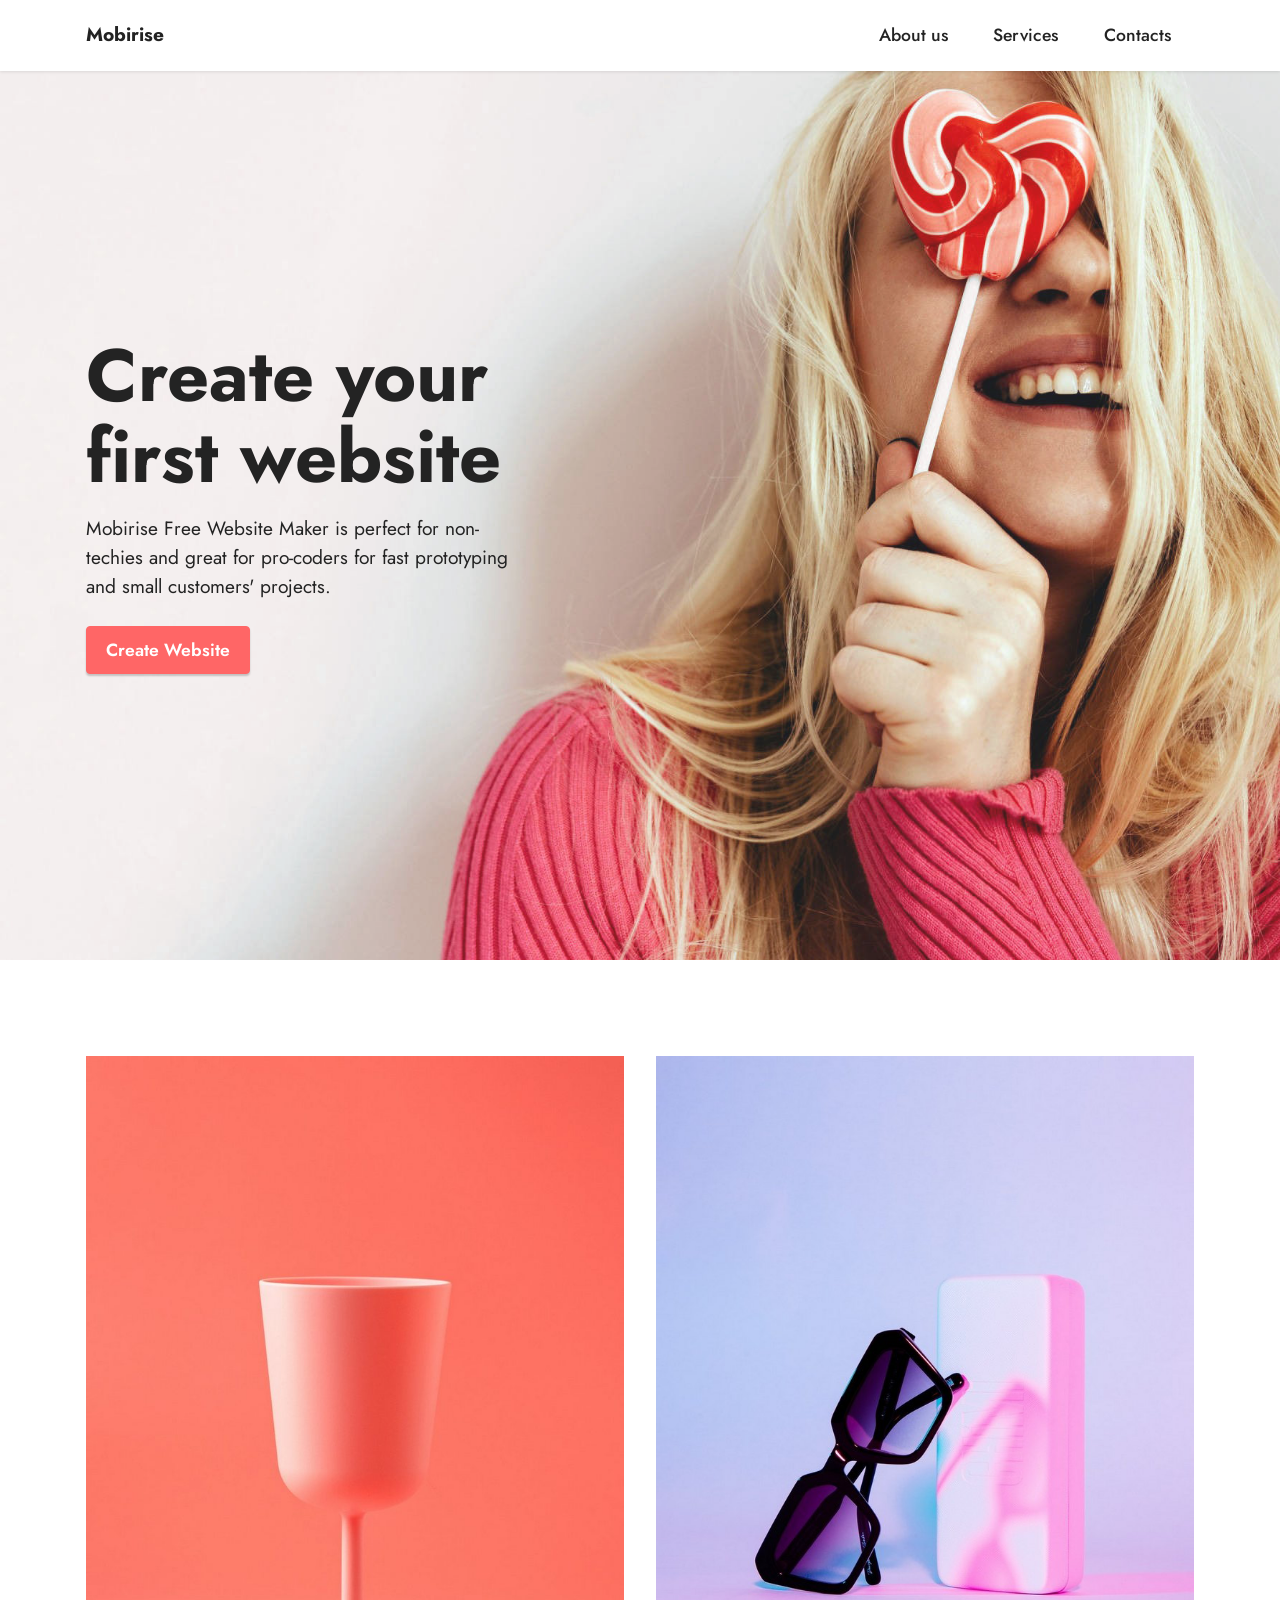
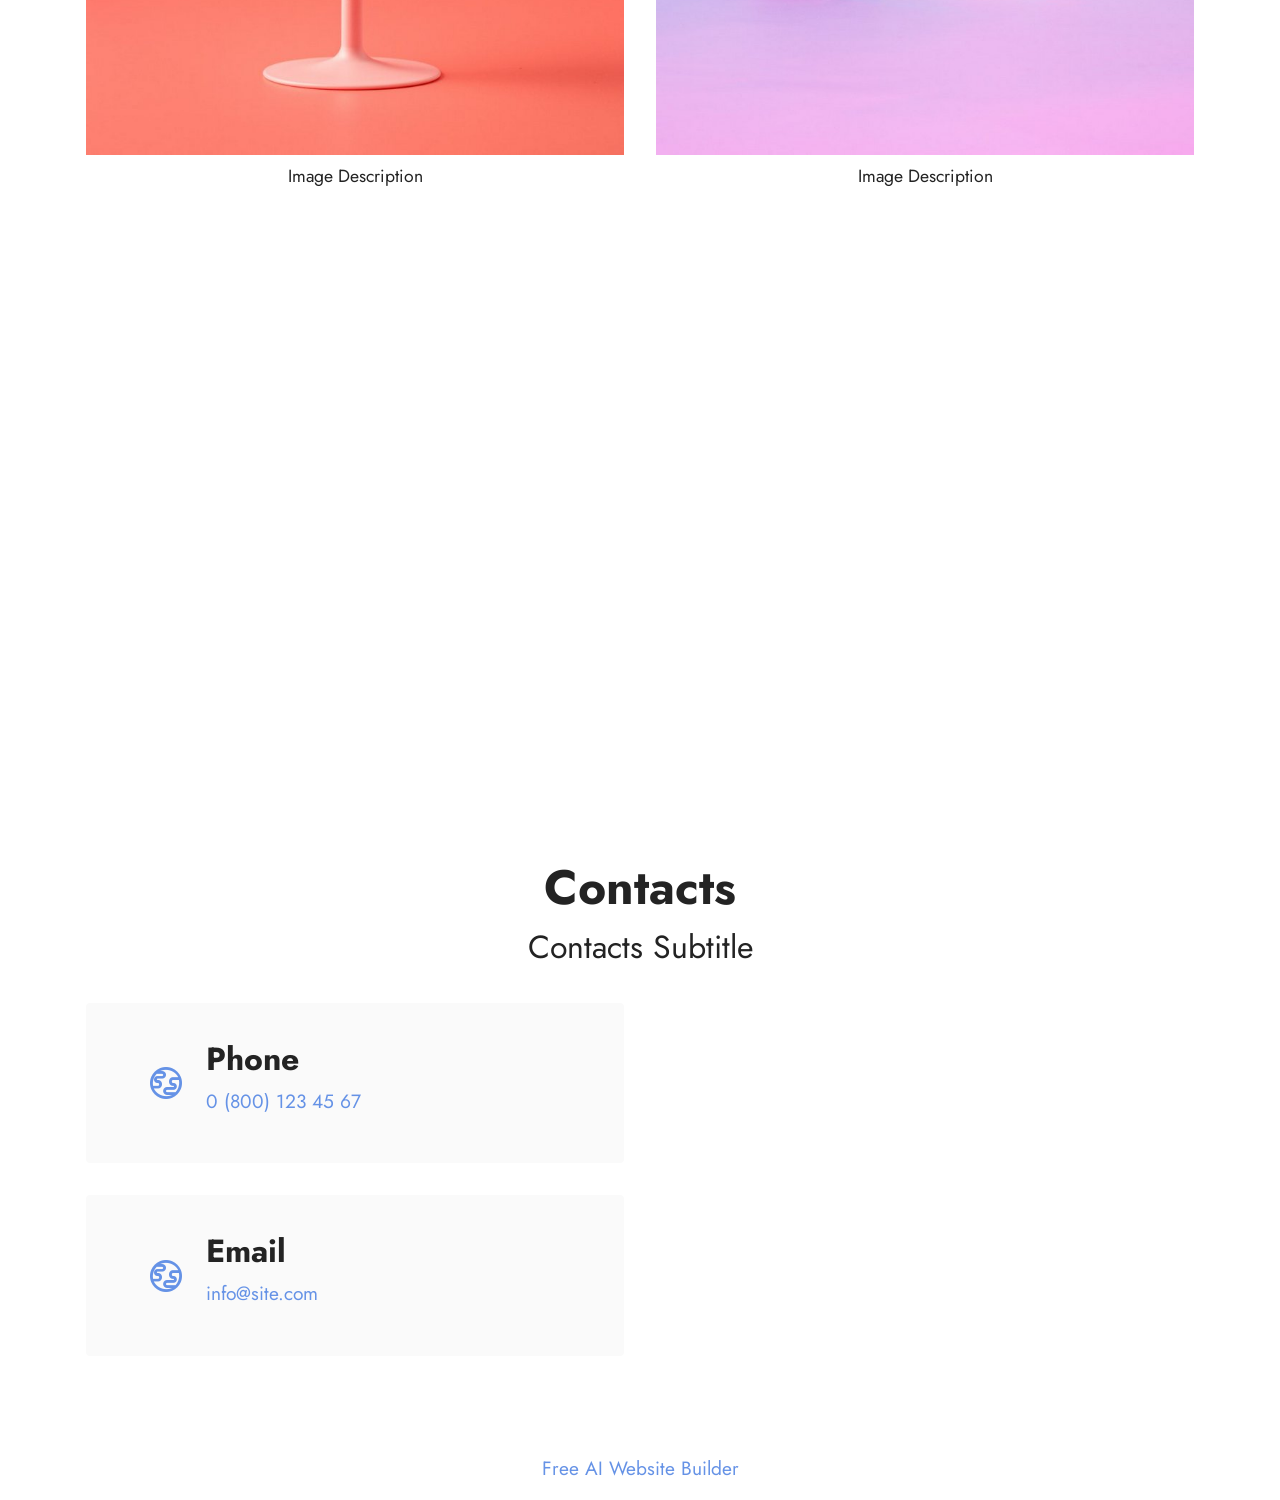
<file: index.html>
<!DOCTYPE html>
<html  >
<head>
  <!-- Site made with Mobirise Website Builder v6.1.12, https://mobirise.com -->
  <meta charset="UTF-8">
  <meta http-equiv="X-UA-Compatible" content="IE=edge">
  <meta name="generator" content="Mobirise v6.1.12, mobirise.com">
  <meta name="viewport" content="width=device-width, initial-scale=1, minimum-scale=1">
  <link rel="shortcut icon" href="assets/images/logo.png" type="image/x-icon">
  <meta name="description" content="">
  
  
  <title>Home</title>
  <link rel="stylesheet" href="assets/web/assets/mobirise-icons2/mobirise2.css">
  <link rel="stylesheet" href="assets/bootstrap/css/bootstrap.min.css">
  <link rel="stylesheet" href="assets/dropdown/css/style.css">
  <link rel="stylesheet" href="assets/socicon/css/styles.css">
  <link rel="stylesheet" href="assets/theme/css/style.css">
  <link rel="preload" href="https://fonts.googleapis.com/css2?family=Jost:ital,wght@0,400;0,700;1,400;1,700&display=swap&display=swap" as="style" onload="this.onload=null;this.rel='stylesheet'">
  <noscript><link rel="stylesheet" href="https://fonts.googleapis.com/css2?family=Jost:ital,wght@0,400;0,700;1,400;1,700&display=swap&display=swap"></noscript>
  <link rel="preload" as="style" href="assets/mobirise/css/mbr-additional.css?v=frq3HZ"><link rel="stylesheet" href="assets/mobirise/css/mbr-additional.css?v=frq3HZ" type="text/css">

  
  
  
</head>
<body>
  
  <section data-bs-version="5.1" class="menu menu1 cid-vk9lfljBB5" once="menu" id="menu1-0">
    

    <nav class="navbar navbar-dropdown navbar-fixed-top navbar-expand-lg">
        <div class="container">
            <div class="navbar-brand">
                
                <span class="navbar-caption-wrap"><a class="navbar-caption text-black display-7" href="https://mobiri.se">Mobirise</a></span>
            </div>
            <button class="navbar-toggler" type="button" data-toggle="collapse" data-bs-toggle="collapse" data-target="#navbarSupportedContent" data-bs-target="#navbarSupportedContent" aria-controls="navbarNavAltMarkup" aria-expanded="false" aria-label="Toggle navigation">
                <div class="hamburger">
                    <span></span>
                    <span></span>
                    <span></span>
                    <span></span>
                </div>
            </button>
            <div class="collapse navbar-collapse" id="navbarSupportedContent">
                <ul class="navbar-nav nav-dropdown nav-right" data-app-modern-menu="true">
                    <li class="nav-item"><a class="nav-link link text-black display-4" href="https://mobiri.se">
                            About us</a></li>
                    <li class="nav-item"><a class="nav-link link text-black display-4" href="https://mobiri.se">
                            Services</a></li>
                    <li class="nav-item"><a class="nav-link link text-black display-4" href="https://mobiri.se">Contacts</a>
                    </li>
                </ul>
                
                
            </div>
        </div>
    </nav>
</section>

<section data-bs-version="5.1" class="header1 cid-vk9lfBvzYU mbr-fullscreen" id="header1-1">

    

    
    <div class="mbr-overlay" style="opacity: 0.1; background-color: rgb(250, 250, 250);"></div>

    <div class="container">
        <div class="row">
            <div class="col-12 col-lg-5">
                <h1 class="mbr-section-title mbr-fonts-style mb-3 display-1"><strong>Create your first website</strong></h1>
                
                <p class="mbr-text mbr-fonts-style display-7">
                    Mobirise Free Website Maker is perfect for non-techies and great for pro-coders for fast prototyping and small customers' projects.</p>
                <div class="mbr-section-btn mt-3"><a class="btn btn-secondary display-4" href="https://mobiri.se">Create Website</a></div>
            </div>
        </div>
    </div>
</section>

<section data-bs-version="5.1" class="image4 cid-vk9lgwgDbW" id="image4-2">
    

    
    

    <div class="container">
        <div class="row">
            <div class="col-12 col-lg-6">
                <div class="image-wrapper">
                    <img src="assets/images/1.jpg" alt="Mobirise Website Builder">
                    <p class="mbr-text mbr-fonts-style mt-2 align-center display-4">
                        Image Description</p>
                </div>
            </div>
            <div class="col-12 col-lg-6">
                <div class="image-wrapper">
                    <img src="assets/images/3.jpg" alt="Mobirise Website Builder">
                    <p class="mbr-text mbr-fonts-style mt-2 align-center display-4">
                        Image Description</p>
                </div>
            </div>
        </div>
    </div>
</section>

<section data-bs-version="5.1" class="map2 cid-vk9lhgUAzz" id="map2-3">
    

    
    
    <div>
        
        <div class="google-map"><iframe frameborder="0" style="border:0" src="https://www.google.com/maps/embed?pb=!1m14!1m8!1m3!1d6045.3003145248895!2d-73.9884657!3d40.7477229!3m2!1i1024!2i768!4f13.1!3m3!1m2!1s0x89c259a9ac1f1b85%3A0x7e33d1c0e7af3be4!2zMzUwIDV0aCBBdmUsIE5ldyBZb3JrLCBOWSAxMDExOCwg0KHQqNCQ!5e0!3m2!1sru!2sru!4v1689597362021!5m2!1sen!2sen" allowfullscreen=""></iframe></div>
    </div>
</section>

<section data-bs-version="5.1" class="contacts3 map1 cid-vk9lhI82yf" id="contacts3-4">

    

    
    
    <div class="container">
        <div class="mbr-section-head">
            <h3 class="mbr-section-title mbr-fonts-style align-center mb-0 display-2">
                <strong>Contacts</strong>
            </h3>
            <h4 class="mbr-section-subtitle mbr-fonts-style align-center mb-0 mt-2 display-5">
                Contacts Subtitle
            </h4>
        </div>
        <div class="row justify-content-center mt-4">
            <div class="card col-12 col-md-6">
                <div class="card-wrapper">
                    <div class="image-wrapper">
                        <span class="mbr-iconfont mobi-mbri-globe mobi-mbri"></span>
                    </div>
                    <div class="text-wrapper">
                        <h6 class="card-title mbr-fonts-style mb-1 display-5">
                            <strong>Phone</strong>
                        </h6>
                        <p class="mbr-text mbr-fonts-style display-7">
                            <a href="tel:+12345678910" class="text-primary">0 (800) 123 45 67</a>
                        </p>
                    </div>
                </div>
                <div class="card-wrapper">
                    <div class="image-wrapper">
                        <span class="mbr-iconfont mobi-mbri-globe mobi-mbri"></span>
                    </div>
                    <div class="text-wrapper">
                        <h6 class="card-title mbr-fonts-style mb-1 display-5">
                            <strong>Email</strong>
                        </h6>
                        <p class="mbr-text mbr-fonts-style display-7">
                            <a href="mailto:info@site.com" class="text-primary">info@site.com</a>
                        </p>
                    </div>
                </div>
            </div>
            <div class="map-wrapper col-12 col-md-6">
                <div class="google-map"><iframe frameborder="0" style="border:0" src="https://www.google.com/maps/embed?pb=!1m14!1m8!1m3!1d6045.3003145248895!2d-73.9884657!3d40.7477229!3m2!1i1024!2i768!4f13.1!3m3!1m2!1s0x89c259a9ac1f1b85%3A0x7e33d1c0e7af3be4!2zMzUwIDV0aCBBdmUsIE5ldyBZb3JrLCBOWSAxMDExOCwg0KHQqNCQ!5e0!3m2!1sru!2sru!4v1689597362021!5m2!1sen!2sen" allowfullscreen=""></iframe></div>
            </div>
        </div>
    </div>
</section><section class="display-7" style="padding: 0;align-items: center;justify-content: center;flex-wrap: wrap;    align-content: center;display: flex;position: relative;height: 4rem;"><a href="https://mobiri.se/" style="flex: 1 1;height: 4rem;position: absolute;width: 100%;z-index: 1;"><img alt="" style="height: 4rem;" src="[data-uri]"></a><p style="margin: 0;text-align: center;" class="display-7">&#8204;</p><a style="z-index:1" href="https://mobirise.com/builder/ai-website-builder.html">Free AI Website Builder</a></section><script src="assets/bootstrap/js/bootstrap.bundle.min.js"></script>  <script src="assets/smoothscroll/smooth-scroll.js"></script>  <script src="assets/ytplayer/index.js"></script>  <script src="assets/dropdown/js/navbar-dropdown.js"></script>  <script src="assets/theme/js/script.js"></script>  
  
  
</body>
</html>
</file>
<file: assets/web/assets/mobirise-icons2/mobirise2.css>
@font-face {
  font-family: 'Moririse2';
  font-display: swap;
  src:  url('mobirise2.eot?f2bix4');
  src:  url('mobirise2.eot?f2bix4#iefix') format('embedded-opentype'),
    url('mobirise2.woff2?f2bix4') format('woff2'),
    url('mobirise2.woff?f2bix4') format('woff'),
    url('mobirise2.ttf?f2bix4') format('truetype'),
    url('mobirise2.svg?f2bix4#mobirise2') format('svg');
  font-weight: normal;
  font-style: normal;
}

[class^="mobi-"], [class*=" mobi-"] {
  /* use !important to prevent issues with browser extensions that change fonts */
  font-family: 'Moririse2' !important;
  speak: none;
  font-style: normal;
  font-weight: normal;
  font-variant: normal;
  text-transform: none;
  line-height: 1;

  /* Better Font Rendering =========== */
  -webkit-font-smoothing: antialiased;
  -moz-osx-font-smoothing: grayscale;
}

.mobi-mbri-add-submenu:before {
  content: "\e900";
}
.mobi-mbri-alert:before {
  content: "\e901";
}
.mobi-mbri-align-center:before {
  content: "\e902";
}
.mobi-mbri-align-justify:before {
  content: "\e903";
}
.mobi-mbri-align-left:before {
  content: "\e904";
}
.mobi-mbri-align-right:before {
  content: "\e905";
}
.mobi-mbri-android:before {
  content: "\e906";
}
.mobi-mbri-apple:before {
  content: "\e907";
}
.mobi-mbri-arrow-down:before {
  content: "\e908";
}
.mobi-mbri-arrow-next:before {
  content: "\e909";
}
.mobi-mbri-arrow-prev:before {
  content: "\e90a";
}
.mobi-mbri-arrow-up:before {
  content: "\e90b";
}
.mobi-mbri-bold:before {
  content: "\e90c";
}
.mobi-mbri-bookmark:before {
  content: "\e90d";
}
.mobi-mbri-bootstrap:before {
  content: "\e90e";
}
.mobi-mbri-briefcase:before {
  content: "\e90f";
}
.mobi-mbri-browse:before {
  content: "\e910";
}
.mobi-mbri-bulleted-list:before {
  content: "\e911";
}
.mobi-mbri-calendar:before {
  content: "\e912";
}
.mobi-mbri-camera:before {
  content: "\e913";
}
.mobi-mbri-cart-add:before {
  content: "\e914";
}
.mobi-mbri-cart-full:before {
  content: "\e915";
}
.mobi-mbri-cash:before {
  content: "\e916";
}
.mobi-mbri-change-style:before {
  content: "\e917";
}
.mobi-mbri-chat:before {
  content: "\e918";
}
.mobi-mbri-clock:before {
  content: "\e919";
}
.mobi-mbri-close:before {
  content: "\e91a";
}
.mobi-mbri-cloud:before {
  content: "\e91b";
}
.mobi-mbri-code:before {
  content: "\e91c";
}
.mobi-mbri-contact-form:before {
  content: "\e91d";
}
.mobi-mbri-credit-card:before {
  content: "\e91e";
}
.mobi-mbri-cursor-click:before {
  content: "\e91f";
}
.mobi-mbri-cust-feedback:before {
  content: "\e920";
}
.mobi-mbri-database:before {
  content: "\e921";
}
.mobi-mbri-delivery:before {
  content: "\e922";
}
.mobi-mbri-desktop:before {
  content: "\e923";
}
.mobi-mbri-devices:before {
  content: "\e924";
}
.mobi-mbri-down:before {
  content: "\e925";
}
.mobi-mbri-download-2:before {
  content: "\e926";
}
.mobi-mbri-download:before {
  content: "\e927";
}
.mobi-mbri-drag-n-drop-2:before {
  content: "\e928";
}
.mobi-mbri-drag-n-drop:before {
  content: "\e929";
}
.mobi-mbri-edit-2:before {
  content: "\e92a";
}
.mobi-mbri-edit:before {
  content: "\e92b";
}
.mobi-mbri-error:before {
  content: "\e92c";
}
.mobi-mbri-extension:before {
  content: "\e92d";
}
.mobi-mbri-features:before {
  content: "\e92e";
}
.mobi-mbri-file:before {
  content: "\e92f";
}
.mobi-mbri-flag:before {
  content: "\e930";
}
.mobi-mbri-folder:before {
  content: "\e931";
}
.mobi-mbri-gift:before {
  content: "\e932";
}
.mobi-mbri-github:before {
  content: "\e933";
}
.mobi-mbri-globe-2:before {
  content: "\e934";
}
.mobi-mbri-globe:before {
  content: "\e935";
}
.mobi-mbri-growing-chart:before {
  content: "\e936";
}
.mobi-mbri-hearth:before {
  content: "\e937";
}
.mobi-mbri-help:before {
  content: "\e938";
}
.mobi-mbri-home:before {
  content: "\e939";
}
.mobi-mbri-hot-cup:before {
  content: "\e93a";
}
.mobi-mbri-idea:before {
  content: "\e93b";
}
.mobi-mbri-image-gallery:before {
  content: "\e93c";
}
.mobi-mbri-image-slider:before {
  content: "\e93d";
}
.mobi-mbri-info:before {
  content: "\e93e";
}
.mobi-mbri-italic:before {
  content: "\e93f";
}
.mobi-mbri-key:before {
  content: "\e940";
}
.mobi-mbri-laptop:before {
  content: "\e941";
}
.mobi-mbri-layers:before {
  content: "\e942";
}
.mobi-mbri-left-right:before {
  content: "\e943";
}
.mobi-mbri-left:before {
  content: "\e944";
}
.mobi-mbri-letter:before {
  content: "\e945";
}
.mobi-mbri-like:before {
  content: "\e946";
}
.mobi-mbri-link:before {
  content: "\e947";
}
.mobi-mbri-lock:before {
  content: "\e948";
}
.mobi-mbri-login:before {
  content: "\e949";
}
.mobi-mbri-logout:before {
  content: "\e94a";
}
.mobi-mbri-magic-stick:before {
  content: "\e94b";
}
.mobi-mbri-map-pin:before {
  content: "\e94c";
}
.mobi-mbri-menu:before {
  content: "\e94d";
}
.mobi-mbri-mobile-2:before {
  content: "\e94e";
}
.mobi-mbri-mobile-horizontal:before {
  content: "\e94f";
}
.mobi-mbri-mobile:before {
  content: "\e950";
}
.mobi-mbri-mobirise:before {
  content: "\e951";
}
.mobi-mbri-more-horizontal:before {
  content: "\e952";
}
.mobi-mbri-more-vertical:before {
  content: "\e953";
}
.mobi-mbri-music:before {
  content: "\e954";
}
.mobi-mbri-new-file:before {
  content: "\e955";
}
.mobi-mbri-numbered-list:before {
  content: "\e956";
}
.mobi-mbri-opened-folder:before {
  content: "\e957";
}
.mobi-mbri-pages:before {
  content: "\e958";
}
.mobi-mbri-paper-plane:before {
  content: "\e959";
}
.mobi-mbri-paperclip:before {
  content: "\e95a";
}
.mobi-mbri-phone:before {
  content: "\e95b";
}
.mobi-mbri-photo:before {
  content: "\e95c";
}
.mobi-mbri-photos:before {
  content: "\e95d";
}
.mobi-mbri-pin:before {
  content: "\e95e";
}
.mobi-mbri-play:before {
  content: "\e95f";
}
.mobi-mbri-plus:before {
  content: "\e960";
}
.mobi-mbri-preview:before {
  content: "\e961";
}
.mobi-mbri-print:before {
  content: "\e962";
}
.mobi-mbri-protect:before {
  content: "\e963";
}
.mobi-mbri-question:before {
  content: "\e964";
}
.mobi-mbri-quote-left:before {
  content: "\e965";
}
.mobi-mbri-quote-right:before {
  content: "\e966";
}
.mobi-mbri-redo:before {
  content: "\e967";
}
.mobi-mbri-refresh:before {
  content: "\e968";
}
.mobi-mbri-responsive-2:before {
  content: "\e969";
}
.mobi-mbri-responsive:before {
  content: "\e96a";
}
.mobi-mbri-right:before {
  content: "\e96b";
}
.mobi-mbri-rocket:before {
  content: "\e96c";
}
.mobi-mbri-sad-face:before {
  content: "\e96d";
}
.mobi-mbri-sale:before {
  content: "\e96e";
}
.mobi-mbri-save:before {
  content: "\e96f";
}
.mobi-mbri-search:before {
  content: "\e970";
}
.mobi-mbri-setting-2:before {
  content: "\e971";
}
.mobi-mbri-setting-3:before {
  content: "\e972";
}
.mobi-mbri-setting:before {
  content: "\e973";
}
.mobi-mbri-share:before {
  content: "\e974";
}
.mobi-mbri-shopping-bag:before {
  content: "\e975";
}
.mobi-mbri-shopping-basket:before {
  content: "\e976";
}
.mobi-mbri-shopping-cart:before {
  content: "\e977";
}
.mobi-mbri-sites:before {
  content: "\e978";
}
.mobi-mbri-smile-face:before {
  content: "\e979";
}
.mobi-mbri-speed:before {
  content: "\e97a";
}
.mobi-mbri-star:before {
  content: "\e97b";
}
.mobi-mbri-success:before {
  content: "\e97c";
}
.mobi-mbri-sun:before {
  content: "\e97d";
}
.mobi-mbri-sun2:before {
  content: "\e97e";
}
.mobi-mbri-tablet-vertical:before {
  content: "\e97f";
}
.mobi-mbri-tablet:before {
  content: "\e980";
}
.mobi-mbri-target:before {
  content: "\e981";
}
.mobi-mbri-timer:before {
  content: "\e982";
}
.mobi-mbri-to-ftp:before {
  content: "\e983";
}
.mobi-mbri-to-local-drive:before {
  content: "\e984";
}
.mobi-mbri-touch-swipe:before {
  content: "\e985";
}
.mobi-mbri-touch:before {
  content: "\e986";
}
.mobi-mbri-trash:before {
  content: "\e987";
}
.mobi-mbri-underline:before {
  content: "\e988";
}
.mobi-mbri-undo:before {
  content: "\e989";
}
.mobi-mbri-unlink:before {
  content: "\e98a";
}
.mobi-mbri-unlock:before {
  content: "\e98b";
}
.mobi-mbri-up-down:before {
  content: "\e98c";
}
.mobi-mbri-up:before {
  content: "\e98d";
}
.mobi-mbri-update:before {
  content: "\e98e";
}
.mobi-mbri-upload-2:before {
  content: "\e98f";
}
.mobi-mbri-upload:before {
  content: "\e990";
}
.mobi-mbri-user-2:before {
  content: "\e991";
}
.mobi-mbri-user:before {
  content: "\e992";
}
.mobi-mbri-users:before {
  content: "\e993";
}
.mobi-mbri-video-play:before {
  content: "\e994";
}
.mobi-mbri-video:before {
  content: "\e995";
}
.mobi-mbri-watch:before {
  content: "\e996";
}
.mobi-mbri-website-theme-2:before {
  content: "\e997";
}
.mobi-mbri-website-theme:before {
  content: "\e998";
}
.mobi-mbri-wifi:before {
  content: "\e999";
}
.mobi-mbri-windows:before {
  content: "\e99a";
}
.mobi-mbri-zoom-in:before {
  content: "\e99b";
}
.mobi-mbri-zoom-out:before {
  content: "\e99c";
}
</file>
<file: assets/dropdown/css/style.css>
.navbar-dropdown {
  left: 0;
  padding: 0;
  position: absolute;
  right: 0;
  top: 0;
  transition: all 0.45s ease;
  z-index: 1030;
  background: #282828; }
  .navbar-dropdown .navbar-logo {
    margin-right: 0.8rem;
    transition: margin 0.3s ease-in-out;
    vertical-align: middle; }
    .navbar-dropdown .navbar-logo img {
      height: 3.125rem;
      transition: all 0.3s ease-in-out; }
    .navbar-dropdown .navbar-logo.mbr-iconfont {
      font-size: 3.125rem;
      line-height: 3.125rem; }
  .navbar-dropdown .navbar-caption {
    font-weight: 700;
    white-space: normal;
    vertical-align: -4px;
    line-height: 3.125rem !important; }
    .navbar-dropdown .navbar-caption, .navbar-dropdown .navbar-caption:hover {
      color: inherit;
      text-decoration: none; }
  .navbar-dropdown .mbr-iconfont + .navbar-caption {
    vertical-align: -1px; }
  .navbar-dropdown.navbar-fixed-top {
    position: fixed; }
  .navbar-dropdown .navbar-brand span {
    vertical-align: -4px; }
  .navbar-dropdown.bg-color.transparent {
    background: none; }
  .navbar-dropdown.navbar-short .navbar-brand {
    padding: 0.625rem 0; }
    .navbar-dropdown.navbar-short .navbar-brand span {
      vertical-align: -1px; }
  .navbar-dropdown.navbar-short .navbar-caption {
    line-height: 2.375rem !important;
    vertical-align: -2px; }
  .navbar-dropdown.navbar-short .navbar-logo {
    margin-right: 0.5rem; }
    .navbar-dropdown.navbar-short .navbar-logo img {
      height: 2.375rem; }
    .navbar-dropdown.navbar-short .navbar-logo.mbr-iconfont {
      font-size: 2.375rem;
      line-height: 2.375rem; }
  .navbar-dropdown.navbar-short .mbr-table-cell {
    height: 3.625rem; }
  .navbar-dropdown .navbar-close {
    left: 0.6875rem;
    position: fixed;
    top: 0.75rem;
    z-index: 1000; }
  .navbar-dropdown .hamburger-icon {
    content: "";
    display: inline-block;
    vertical-align: middle;
    width: 16px;
    -webkit-box-shadow: 0 -6px 0 1px #282828,0 0 0 1px #282828,0 6px 0 1px #282828;
    -moz-box-shadow: 0 -6px 0 1px #282828,0 0 0 1px #282828,0 6px 0 1px #282828;
    box-shadow: 0 -6px 0 1px #282828,0 0 0 1px #282828,0 6px 0 1px #282828; }

.dropdown-menu .dropdown-toggle[data-toggle="dropdown-submenu"]::after {
  border-bottom: 0.35em solid transparent;
  border-left: 0.35em solid;
  border-right: 0;
  border-top: 0.35em solid transparent;
  margin-left: 0.3rem; }

.dropdown-menu .dropdown-item:focus {
  outline: 0; }

.nav-dropdown {
  font-size: 0.75rem;
  font-weight: 500;
  height: auto !important; }
  .nav-dropdown .nav-btn {
    padding-left: 1rem; }
  .nav-dropdown .link {
    margin: .667em 1.667em;
    font-weight: 500;
    padding: 0;
    transition: color .2s ease-in-out; }
    .nav-dropdown .link.dropdown-toggle {
      margin-right: 2.583em; }
      .nav-dropdown .link.dropdown-toggle::after {
        margin-left: .25rem;
        border-top: 0.35em solid;
        border-right: 0.35em solid transparent;
        border-left: 0.35em solid transparent;
        border-bottom: 0; }
      .nav-dropdown .link.dropdown-toggle[aria-expanded="true"] {
        margin: 0;
        padding: 0.667em 3.263em  0.667em 1.667em; }
  .nav-dropdown .link::after,
  .nav-dropdown .dropdown-item::after {
    color: inherit; }
  .nav-dropdown .btn {
    font-size: 0.75rem;
    font-weight: 700;
    letter-spacing: 0;
    margin-bottom: 0;
    padding-left: 1.25rem;
    padding-right: 1.25rem; }
  .nav-dropdown .dropdown-menu {
    border-radius: 0;
    border: 0;
    left: 0;
    margin: 0;
    padding-bottom: 1.25rem;
    padding-top: 1.25rem;
    position: relative; }
  .nav-dropdown .dropdown-submenu {
    margin-left: 0.125rem;
    top: 0; }
  .nav-dropdown .dropdown-item {
    font-weight: 500;
    line-height: 2;
    padding: 0.3846em 4.615em 0.3846em 1.5385em;
    position: relative;
    transition: color .2s ease-in-out, background-color .2s ease-in-out; }
    .nav-dropdown .dropdown-item::after {
      margin-top: -0.3077em;
      position: absolute;
      right: 1.1538em;
      top: 50%; }
    .nav-dropdown .dropdown-item:focus, .nav-dropdown .dropdown-item:hover {
      background: none; }

@media (max-width: 767px) {
  .nav-dropdown.navbar-toggleable-sm {
    bottom: 0;
    display: none;
    left: 0;
    overflow-x: hidden;
    position: fixed;
    top: 0;
    transform: translateX(-100%);
    -ms-transform: translateX(-100%);
    -webkit-transform: translateX(-100%);
    width: 18.75rem;
    z-index: 999; } }
.nav-dropdown.navbar-toggleable-xl {
  bottom: 0;
  display: none;
  left: 0;
  overflow-x: hidden;
  position: fixed;
  top: 0;
  transform: translateX(-100%);
  -ms-transform: translateX(-100%);
  -webkit-transform: translateX(-100%);
  width: 18.75rem;
  z-index: 999; }

.nav-dropdown-sm {
  display: block !important;
  overflow-x: hidden;
  overflow: auto;
  padding-top: 3.875rem; }
  .nav-dropdown-sm::after {
    content: "";
    display: block;
    height: 3rem;
    width: 100%; }
  .nav-dropdown-sm.collapse.in ~ .navbar-close {
    display: block !important; }
  .nav-dropdown-sm.collapsing, .nav-dropdown-sm.collapse.in {
    transform: translateX(0);
    -ms-transform: translateX(0);
    -webkit-transform: translateX(0);
    transition: all 0.25s ease-out;
    -webkit-transition: all 0.25s ease-out;
    background: #282828; }
  .nav-dropdown-sm.collapsing[aria-expanded="false"] {
    transform: translateX(-100%);
    -ms-transform: translateX(-100%);
    -webkit-transform: translateX(-100%); }
  .nav-dropdown-sm .nav-item {
    display: block;
    margin-left: 0 !important;
    padding-left: 0; }
  .nav-dropdown-sm .link,
  .nav-dropdown-sm .dropdown-item {
    border-top: 1px dotted rgba(255, 255, 255, 0.1);
    font-size: 0.8125rem;
    line-height: 1.6;
    margin: 0 !important;
    padding: 0.875rem 2.4rem 0.875rem 1.5625rem !important;
    position: relative;
    white-space: normal; }
    .nav-dropdown-sm .link:focus, .nav-dropdown-sm .link:hover,
    .nav-dropdown-sm .dropdown-item:focus,
    .nav-dropdown-sm .dropdown-item:hover {
      background: rgba(0, 0, 0, 0.2) !important;
      color: #c0a375; }
  .nav-dropdown-sm .nav-btn {
    position: relative;
    padding: 1.5625rem 1.5625rem 0 1.5625rem; }
    .nav-dropdown-sm .nav-btn::before {
      border-top: 1px dotted rgba(255, 255, 255, 0.1);
      content: "";
      left: 0;
      position: absolute;
      top: 0;
      width: 100%; }
    .nav-dropdown-sm .nav-btn + .nav-btn {
      padding-top: 0.625rem; }
      .nav-dropdown-sm .nav-btn + .nav-btn::before {
        display: none; }
  .nav-dropdown-sm .btn {
    padding: 0.625rem 0; }
  .nav-dropdown-sm .dropdown-toggle[data-toggle="dropdown-submenu"]::after {
    margin-left: .25rem;
    border-top: 0.35em solid;
    border-right: 0.35em solid transparent;
    border-left: 0.35em solid transparent;
    border-bottom: 0; }
  .nav-dropdown-sm .dropdown-toggle[data-toggle="dropdown-submenu"][aria-expanded="true"]::after {
    border-top: 0;
    border-right: 0.35em solid transparent;
    border-left: 0.35em solid transparent;
    border-bottom: 0.35em solid; }
  .nav-dropdown-sm .dropdown-menu {
    margin: 0;
    padding: 0;
    position: relative;
    top: 0;
    left: 0;
    width: 100%;
    border: 0;
    float: none;
    border-radius: 0;
    background: none; }
  .nav-dropdown-sm .dropdown-submenu {
    left: 100%;
    margin-left: 0.125rem;
    margin-top: -1.25rem;
    top: 0; }

.navbar-toggleable-sm .nav-dropdown .dropdown-menu {
  position: absolute; }

.navbar-toggleable-sm .nav-dropdown .dropdown-submenu {
  left: 100%;
  margin-left: 0.125rem;
  margin-top: -1.25rem;
  top: 0; }

.navbar-toggleable-sm.opened .nav-dropdown .dropdown-menu {
  position: relative; }

.navbar-toggleable-sm.opened .nav-dropdown .dropdown-submenu {
  left: 0;
  margin-left: 00rem;
  margin-top: 0rem;
  top: 0; }

.is-builder .nav-dropdown.collapsing {
  transition: none !important; }
</file>
<file: assets/socicon/css/styles.css>
@charset "UTF-8";

@font-face {
  font-family: 'Socicon';
  src:  url('../fonts/socicon.eot');
  src:  url('../fonts/socicon.eot?#iefix') format('embedded-opentype'),
    url('../fonts/socicon.woff2') format('woff2'),
    url('../fonts/socicon.ttf') format('truetype'),
    url('../fonts/socicon.woff') format('woff'),
    url('../fonts/socicon.svg#socicon') format('svg');
  font-weight: normal;
  font-style: normal;
  font-display: swap;
}

[data-icon]:before {
  font-family: "socicon" !important;
  content: attr(data-icon);
  font-style: normal !important;
  font-weight: normal !important;
  font-variant: normal !important;
  text-transform: none !important;
  speak: none;
  line-height: 1;
  -webkit-font-smoothing: antialiased;
  -moz-osx-font-smoothing: grayscale;
}

[class^="socicon-"], [class*=" socicon-"] {
  /* use !important to prevent issues with browser extensions that change fonts */
  font-family: 'Socicon' !important;
  speak: none;
  font-style: normal;
  font-weight: normal;
  font-variant: normal;
  text-transform: none;
  line-height: 1;

  /* Better Font Rendering =========== */
  -webkit-font-smoothing: antialiased;
  -moz-osx-font-smoothing: grayscale;
}

.socicon-500px:before {
  content: "\e000";
}
.socicon-8tracks:before {
  content: "\e001";
}
.socicon-airbnb:before {
  content: "\e002";
}
.socicon-alliance:before {
  content: "\e003";
}
.socicon-amazon:before {
  content: "\e004";
}
.socicon-amplement:before {
  content: "\e005";
}
.socicon-android:before {
  content: "\e006";
}
.socicon-angellist:before {
  content: "\e007";
}
.socicon-apple:before {
  content: "\e008";
}
.socicon-appnet:before {
  content: "\e009";
}
.socicon-baidu:before {
  content: "\e00a";
}
.socicon-bandcamp:before {
  content: "\e00b";
}
.socicon-battlenet:before {
  content: "\e00c";
}
.socicon-mixer:before {
  content: "\e00d";
}
.socicon-bebee:before {
  content: "\e00e";
}
.socicon-bebo:before {
  content: "\e00f";
}
.socicon-behance:before {
  content: "\e010";
}
.socicon-blizzard:before {
  content: "\e011";
}
.socicon-blogger:before {
  content: "\e012";
}
.socicon-buffer:before {
  content: "\e013";
}
.socicon-chrome:before {
  content: "\e014";
}
.socicon-coderwall:before {
  content: "\e015";
}
.socicon-curse:before {
  content: "\e016";
}
.socicon-dailymotion:before {
  content: "\e017";
}
.socicon-deezer:before {
  content: "\e018";
}
.socicon-delicious:before {
  content: "\e019";
}
.socicon-deviantart:before {
  content: "\e01a";
}
.socicon-diablo:before {
  content: "\e01b";
}
.socicon-digg:before {
  content: "\e01c";
}
.socicon-discord:before {
  content: "\e01d";
}
.socicon-disqus:before {
  content: "\e01e";
}
.socicon-douban:before {
  content: "\e01f";
}
.socicon-draugiem:before {
  content: "\e020";
}
.socicon-dribbble:before {
  content: "\e021";
}
.socicon-drupal:before {
  content: "\e022";
}
.socicon-ebay:before {
  content: "\e023";
}
.socicon-ello:before {
  content: "\e024";
}
.socicon-endomodo:before {
  content: "\e025";
}
.socicon-envato:before {
  content: "\e026";
}
.socicon-etsy:before {
  content: "\e027";
}
.socicon-facebook:before {
  content: "\e028";
}
.socicon-feedburner:before {
  content: "\e029";
}
.socicon-filmweb:before {
  content: "\e02a";
}
.socicon-firefox:before {
  content: "\e02b";
}
.socicon-flattr:before {
  content: "\e02c";
}
.socicon-flickr:before {
  content: "\e02d";
}
.socicon-formulr:before {
  content: "\e02e";
}
.socicon-forrst:before {
  content: "\e02f";
}
.socicon-foursquare:before {
  content: "\e030";
}
.socicon-friendfeed:before {
  content: "\e031";
}
.socicon-github:before {
  content: "\e032";
}
.socicon-goodreads:before {
  content: "\e033";
}
.socicon-google:before {
  content: "\e034";
}
.socicon-googlescholar:before {
  content: "\e035";
}
.socicon-googlegroups:before {
  content: "\e036";
}
.socicon-googlephotos:before {
  content: "\e037";
}
.socicon-googleplus:before {
  content: "\e038";
}
.socicon-grooveshark:before {
  content: "\e039";
}
.socicon-hackerrank:before {
  content: "\e03a";
}
.socicon-hearthstone:before {
  content: "\e03b";
}
.socicon-hellocoton:before {
  content: "\e03c";
}
.socicon-heroes:before {
  content: "\e03d";
}
.socicon-smashcast:before {
  content: "\e03e";
}
.socicon-horde:before {
  content: "\e03f";
}
.socicon-houzz:before {
  content: "\e040";
}
.socicon-icq:before {
  content: "\e041";
}
.socicon-identica:before {
  content: "\e042";
}
.socicon-imdb:before {
  content: "\e043";
}
.socicon-instagram:before {
  content: "\e044";
}
.socicon-issuu:before {
  content: "\e045";
}
.socicon-istock:before {
  content: "\e046";
}
.socicon-itunes:before {
  content: "\e047";
}
.socicon-keybase:before {
  content: "\e048";
}
.socicon-lanyrd:before {
  content: "\e049";
}
.socicon-lastfm:before {
  content: "\e04a";
}
.socicon-line:before {
  content: "\e04b";
}
.socicon-linkedin:before {
  content: "\e04c";
}
.socicon-livejournal:before {
  content: "\e04d";
}
.socicon-lyft:before {
  content: "\e04e";
}
.socicon-macos:before {
  content: "\e04f";
}
.socicon-mail:before {
  content: "\e050";
}
.socicon-medium:before {
  content: "\e051";
}
.socicon-meetup:before {
  content: "\e052";
}
.socicon-mixcloud:before {
  content: "\e053";
}
.socicon-modelmayhem:before {
  content: "\e054";
}
.socicon-mumble:before {
  content: "\e055";
}
.socicon-myspace:before {
  content: "\e056";
}
.socicon-newsvine:before {
  content: "\e057";
}
.socicon-nintendo:before {
  content: "\e058";
}
.socicon-npm:before {
  content: "\e059";
}
.socicon-odnoklassniki:before {
  content: "\e05a";
}
.socicon-openid:before {
  content: "\e05b";
}
.socicon-opera:before {
  content: "\e05c";
}
.socicon-outlook:before {
  content: "\e05d";
}
.socicon-overwatch:before {
  content: "\e05e";
}
.socicon-patreon:before {
  content: "\e05f";
}
.socicon-paypal:before {
  content: "\e060";
}
.socicon-periscope:before {
  content: "\e061";
}
.socicon-persona:before {
  content: "\e062";
}
.socicon-pinterest:before {
  content: "\e063";
}
.socicon-play:before {
  content: "\e064";
}
.socicon-player:before {
  content: "\e065";
}
.socicon-playstation:before {
  content: "\e066";
}
.socicon-pocket:before {
  content: "\e067";
}
.socicon-qq:before {
  content: "\e068";
}
.socicon-quora:before {
  content: "\e069";
}
.socicon-raidcall:before {
  content: "\e06a";
}
.socicon-ravelry:before {
  content: "\e06b";
}
.socicon-reddit:before {
  content: "\e06c";
}
.socicon-renren:before {
  content: "\e06d";
}
.socicon-researchgate:before {
  content: "\e06e";
}
.socicon-residentadvisor:before {
  content: "\e06f";
}
.socicon-reverbnation:before {
  content: "\e070";
}
.socicon-rss:before {
  content: "\e071";
}
.socicon-sharethis:before {
  content: "\e072";
}
.socicon-skype:before {
  content: "\e073";
}
.socicon-slideshare:before {
  content: "\e074";
}
.socicon-smugmug:before {
  content: "\e075";
}
.socicon-snapchat:before {
  content: "\e076";
}
.socicon-songkick:before {
  content: "\e077";
}
.socicon-soundcloud:before {
  content: "\e078";
}
.socicon-spotify:before {
  content: "\e079";
}
.socicon-stackexchange:before {
  content: "\e07a";
}
.socicon-stackoverflow:before {
  content: "\e07b";
}
.socicon-starcraft:before {
  content: "\e07c";
}
.socicon-stayfriends:before {
  content: "\e07d";
}
.socicon-steam:before {
  content: "\e07e";
}
.socicon-storehouse:before {
  content: "\e07f";
}
.socicon-strava:before {
  content: "\e080";
}
.socicon-streamjar:before {
  content: "\e081";
}
.socicon-stumbleupon:before {
  content: "\e082";
}
.socicon-swarm:before {
  content: "\e083";
}
.socicon-teamspeak:before {
  content: "\e084";
}
.socicon-teamviewer:before {
  content: "\e085";
}
.socicon-technorati:before {
  content: "\e086";
}
.socicon-telegram:before {
  content: "\e087";
}
.socicon-tripadvisor:before {
  content: "\e088";
}
.socicon-tripit:before {
  content: "\e089";
}
.socicon-triplej:before {
  content: "\e08a";
}
.socicon-tumblr:before {
  content: "\e08b";
}
.socicon-twitch:before {
  content: "\e08c";
}
.socicon-twitter:before {
  content: "\e08d";
}
.socicon-uber:before {
  content: "\e08e";
}
.socicon-ventrilo:before {
  content: "\e08f";
}
.socicon-viadeo:before {
  content: "\e090";
}
.socicon-viber:before {
  content: "\e091";
}
.socicon-viewbug:before {
  content: "\e092";
}
.socicon-vimeo:before {
  content: "\e093";
}
.socicon-vine:before {
  content: "\e094";
}
.socicon-vkontakte:before {
  content: "\e095";
}
.socicon-warcraft:before {
  content: "\e096";
}
.socicon-wechat:before {
  content: "\e097";
}
.socicon-weibo:before {
  content: "\e098";
}
.socicon-whatsapp:before {
  content: "\e099";
}
.socicon-wikipedia:before {
  content: "\e09a";
}
.socicon-windows:before {
  content: "\e09b";
}
.socicon-wordpress:before {
  content: "\e09c";
}
.socicon-wykop:before {
  content: "\e09d";
}
.socicon-xbox:before {
  content: "\e09e";
}
.socicon-xing:before {
  content: "\e09f";
}
.socicon-yahoo:before {
  content: "\e0a0";
}
.socicon-yammer:before {
  content: "\e0a1";
}
.socicon-yandex:before {
  content: "\e0a2";
}
.socicon-yelp:before {
  content: "\e0a3";
}
.socicon-younow:before {
  content: "\e0a4";
}
.socicon-youtube:before {
  content: "\e0a5";
}
.socicon-zapier:before {
  content: "\e0a6";
}
.socicon-zerply:before {
  content: "\e0a7";
}
.socicon-zomato:before {
  content: "\e0a8";
}
.socicon-zynga:before {
  content: "\e0a9";
}
.socicon-bluesky:before {
  content: "\e0aa";
}
.socicon-threads:before {
  content: "\e0ab";
}
.socicon-spreadshirt:before {
  content: "\e901";
}
.socicon-gamejolt:before {
  content: "\e902";
}
.socicon-trello:before {
  content: "\e903";
}
.socicon-tunein:before {
  content: "\e904";
}
.socicon-bloglovin:before {
  content: "\e905";
}
.socicon-gamewisp:before {
  content: "\e906";
}
.socicon-messenger:before {
  content: "\e907";
}
.socicon-pandora:before {
  content: "\e908";
}
.socicon-augment:before {
  content: "\e909";
}
.socicon-bitbucket:before {
  content: "\e90a";
}
.socicon-fyuse:before {
  content: "\e90b";
}
.socicon-yt-gaming:before {
  content: "\e90c";
}
.socicon-sketchfab:before {
  content: "\e90d";
}
.socicon-mobcrush:before {
  content: "\e90e";
}
.socicon-microsoft:before {
  content: "\e90f";
}
.socicon-realtor:before {
  content: "\e910";
}
.socicon-tidal:before {
  content: "\e911";
}
.socicon-qobuz:before {
  content: "\e912";
}
.socicon-natgeo:before {
  content: "\e913";
}
.socicon-mastodon:before {
  content: "\e914";
}
.socicon-unsplash:before {
  content: "\e915";
}
.socicon-homeadvisor:before {
  content: "\e916";
}
.socicon-angieslist:before {
  content: "\e917";
}
.socicon-codepen:before {
  content: "\e918";
}
.socicon-slack:before {
  content: "\e919";
}
.socicon-openaigym:before {
  content: "\e91a";
}
.socicon-logmein:before {
  content: "\e91b";
}
.socicon-fiverr:before {
  content: "\e91c";
}
.socicon-gotomeeting:before {
  content: "\e91d";
}
.socicon-aliexpress:before {
  content: "\e91e";
}
.socicon-guru:before {
  content: "\e91f";
}
.socicon-appstore:before {
  content: "\e920";
}
.socicon-homes:before {
  content: "\e921";
}
.socicon-zoom:before {
  content: "\e922";
}
.socicon-alibaba:before {
  content: "\e923";
}
.socicon-craigslist:before {
  content: "\e924";
}
.socicon-wix:before {
  content: "\e925";
}
.socicon-redfin:before {
  content: "\e926";
}
.socicon-googlecalendar:before {
  content: "\e927";
}
.socicon-shopify:before {
  content: "\e928";
}
.socicon-freelancer:before {
  content: "\e929";
}
.socicon-seedrs:before {
  content: "\e92a";
}
.socicon-bing:before {
  content: "\e92b";
}
.socicon-doodle:before {
  content: "\e92c";
}
.socicon-bonanza:before {
  content: "\e92d";
}
.socicon-squarespace:before {
  content: "\e92e";
}
.socicon-toptal:before {
  content: "\e92f";
}
.socicon-gust:before {
  content: "\e930";
}
.socicon-ask:before {
  content: "\e931";
}
.socicon-trulia:before {
  content: "\e932";
}
.socicon-loomly:before {
  content: "\e933";
}
.socicon-ghost:before {
  content: "\e934";
}
.socicon-upwork:before {
  content: "\e935";
}
.socicon-fundable:before {
  content: "\e936";
}
.socicon-booking:before {
  content: "\e937";
}
.socicon-googlemaps:before {
  content: "\e938";
}
.socicon-zillow:before {
  content: "\e939";
}
.socicon-niconico:before {
  content: "\e93a";
}
.socicon-toneden:before {
  content: "\e93b";
}
.socicon-crunchbase:before {
  content: "\e93c";
}
.socicon-homefy:before {
  content: "\e93d";
}
.socicon-calendly:before {
  content: "\e93e";
}
.socicon-livemaster:before {
  content: "\e93f";
}
.socicon-udemy:before {
  content: "\e940";
}
.socicon-codered:before {
  content: "\e941";
}
.socicon-origin:before {
  content: "\e942";
}
.socicon-nextdoor:before {
  content: "\e943";
}
.socicon-portfolio:before {
  content: "\e944";
}
.socicon-instructables:before {
  content: "\e945";
}
.socicon-gitlab:before {
  content: "\e946";
}
.socicon-hackernews:before {
  content: "\e947";
}
.socicon-smashwords:before {
  content: "\e948";
}
.socicon-kobo:before {
  content: "\e949";
}
.socicon-bookbub:before {
  content: "\e94a";
}
.socicon-mailru:before {
  content: "\e94b";
}
.socicon-moddb:before {
  content: "\e94c";
}
.socicon-indiedb:before {
  content: "\e94d";
}
.socicon-traxsource:before {
  content: "\e94e";
}
.socicon-gamefor:before {
  content: "\e94f";
}
.socicon-pixiv:before {
  content: "\e950";
}
.socicon-myanimelist:before {
  content: "\e951";
}
.socicon-blackberry:before {
  content: "\e952";
}
.socicon-wickr:before {
  content: "\e953";
}
.socicon-spip:before {
  content: "\e954";
}
.socicon-napster:before {
  content: "\e955";
}
.socicon-beatport:before {
  content: "\e956";
}
.socicon-hackerone:before {
  content: "\e957";
}
.socicon-internet:before {
  content: "\e958";
}
.socicon-ubuntu:before {
  content: "\e959";
}
.socicon-artstation:before {
  content: "\e95a";
}
.socicon-invision:before {
  content: "\e95b";
}
.socicon-torial:before {
  content: "\e95c";
}
.socicon-collectorz:before {
  content: "\e95d";
}
.socicon-seenthis:before {
  content: "\e95e";
}
.socicon-googleplaymusic:before {
  content: "\e95f";
}
.socicon-debian:before {
  content: "\e960";
}
.socicon-filmfreeway:before {
  content: "\e961";
}
.socicon-gnome:before {
  content: "\e962";
}
.socicon-itchio:before {
  content: "\e963";
}
.socicon-jamendo:before {
  content: "\e964";
}
.socicon-mix:before {
  content: "\e965";
}
.socicon-sharepoint:before {
  content: "\e966";
}
.socicon-tinder:before {
  content: "\e967";
}
.socicon-windguru:before {
  content: "\e968";
}
.socicon-cdbaby:before {
  content: "\e969";
}
.socicon-elementaryos:before {
  content: "\e96a";
}
.socicon-stage32:before {
  content: "\e96b";
}
.socicon-tiktok:before {
  content: "\e96c";
}
.socicon-gitter:before {
  content: "\e96d";
}
.socicon-letterboxd:before {
  content: "\e96e";
}
.socicon-threema:before {
  content: "\e96f";
}
.socicon-splice:before {
  content: "\e970";
}
.socicon-metapop:before {
  content: "\e971";
}
.socicon-naver:before {
  content: "\e972";
}
.socicon-remote:before {
  content: "\e973";
}
.socicon-flipboard:before {
  content: "\e974";
}
.socicon-googlehangouts:before {
  content: "\e975";
}
.socicon-dlive:before {
  content: "\e976";
}
.socicon-vsco:before {
  content: "\e977";
}
.socicon-stitcher:before {
  content: "\e978";
}
.socicon-avvo:before {
  content: "\e979";
}
.socicon-redbubble:before {
  content: "\e97a";
}
.socicon-society6:before {
  content: "\e97b";
}
.socicon-zazzle:before {
  content: "\e97c";
}
.socicon-eitaa:before {
  content: "\e97d";
}
.socicon-soroush:before {
  content: "\e97e";
}
.socicon-bale:before {
  content: "\e97f";
}
</file>
<file: assets/theme/css/style.css>
@charset "UTF-8";
section {
  background-color: #ffffff;
}

body {
  font-style: normal;
  line-height: 1.5;
  font-weight: 400;
  color: #232323;
  position: relative;
}

button {
  background-color: transparent;
  border-color: transparent;
}

section,
.container,
.container-fluid {
  position: relative;
  word-wrap: break-word;
}

a.mbr-iconfont:hover {
  text-decoration: none;
}

.article .lead p,
.article .lead ul,
.article .lead ol,
.article .lead pre,
.article .lead blockquote {
  margin-bottom: 0;
}

a {
  font-style: normal;
  font-weight: 400;
  cursor: pointer;
}
a, a:hover {
  text-decoration: none;
}

.mbr-section-title {
  font-style: normal;
  line-height: 1.3;
}

.mbr-section-subtitle {
  line-height: 1.3;
}

.mbr-text {
  font-style: normal;
  line-height: 1.7;
}

h1,
h2,
h3,
h4,
h5,
h6,
.display-1,
.display-2,
.display-4,
.display-5,
.display-7,
span,
p,
a {
  line-height: 1;
  word-break: break-word;
  word-wrap: break-word;
  font-weight: 400;
}

b,
strong {
  font-weight: bold;
}

input:-webkit-autofill, input:-webkit-autofill:hover, input:-webkit-autofill:focus, input:-webkit-autofill:active {
  transition-delay: 9999s;
  -webkit-transition-property: background-color, color;
  transition-property: background-color, color;
}

textarea[type=hidden] {
  display: none;
}

section {
  background-position: 50% 50%;
  background-repeat: no-repeat;
  background-size: cover;
}
section .mbr-background-video,
section .mbr-background-video-preview {
  position: absolute;
  bottom: 0;
  left: 0;
  right: 0;
  top: 0;
}

.hidden {
  visibility: hidden;
}

.mbr-z-index20 {
  z-index: 20;
}

/*! Base colors */
.mbr-white {
  color: #ffffff;
}

.mbr-black {
  color: #111111;
}

.mbr-bg-white {
  background-color: #ffffff;
}

.mbr-bg-black {
  background-color: #000000;
}

/*! Text-aligns */
.align-left {
  text-align: left;
}

.align-center {
  text-align: center;
}

.align-right {
  text-align: right;
}

/*! Font-weight  */
.mbr-light {
  font-weight: 300;
}

.mbr-regular {
  font-weight: 400;
}

.mbr-semibold {
  font-weight: 500;
}

.mbr-bold {
  font-weight: 700;
}

/*! Media  */
.media-content {
  flex-basis: 100%;
}

.media-container-row {
  display: flex;
  flex-direction: row;
  flex-wrap: wrap;
  justify-content: center;
  align-content: center;
  align-items: start;
}
.media-container-row .media-size-item {
  width: 400px;
}

.media-container-column {
  display: flex;
  flex-direction: column;
  flex-wrap: wrap;
  justify-content: center;
  align-content: center;
  align-items: stretch;
}
.media-container-column > * {
  width: 100%;
}

@media (min-width: 992px) {
  .media-container-row {
    flex-wrap: nowrap;
  }
}
figure {
  margin-bottom: 0;
  overflow: hidden;
}

figure[mbr-media-size] {
  transition: width 0.1s;
}

img,
iframe {
  display: block;
  width: 100%;
}

.card {
  background-color: transparent;
  border: none;
}

.card-box {
  width: 100%;
}

.card-img {
  text-align: center;
  flex-shrink: 0;
  -webkit-flex-shrink: 0;
}

.media {
  max-width: 100%;
  margin: 0 auto;
}

.mbr-figure {
  align-self: center;
}

.media-container > div {
  max-width: 100%;
}

.mbr-figure img,
.card-img img {
  width: 100%;
}

@media (max-width: 991px) {
  .media-size-item {
    width: auto !important;
  }

  .media {
    width: auto;
  }

  .mbr-figure {
    width: 100% !important;
  }
}
/*! Buttons */
.mbr-section-btn {
  margin-left: -0.6rem;
  margin-right: -0.6rem;
  font-size: 0;
}

.btn {
  font-weight: 600;
  border-width: 1px;
  font-style: normal;
  margin: 0.6rem 0.6rem;
  white-space: normal;
  transition: all 0.2s ease-in-out;
  display: inline-flex;
  align-items: center;
  justify-content: center;
  word-break: break-word;
}

.btn-sm {
  font-weight: 600;
  letter-spacing: 0px;
  transition: all 0.3s ease-in-out;
}

.btn-md {
  font-weight: 600;
  letter-spacing: 0px;
  transition: all 0.3s ease-in-out;
}

.btn-lg {
  font-weight: 600;
  letter-spacing: 0px;
  transition: all 0.3s ease-in-out;
}

.btn-form {
  margin: 0;
}
.btn-form:hover {
  cursor: pointer;
}

nav .mbr-section-btn {
  margin-left: 0rem;
  margin-right: 0rem;
}

/*! Btn icon margin */
.btn .mbr-iconfont,
.btn.btn-sm .mbr-iconfont {
  order: 1;
  cursor: pointer;
  margin-left: 0.5rem;
  vertical-align: sub;
}

.btn.btn-md .mbr-iconfont,
.btn.btn-md .mbr-iconfont {
  margin-left: 0.8rem;
}

.mbr-regular {
  font-weight: 400;
}

.mbr-semibold {
  font-weight: 500;
}

.mbr-bold {
  font-weight: 700;
}

[type=submit] {
  -webkit-appearance: none;
}

/*! Full-screen */
.mbr-fullscreen .mbr-overlay {
  min-height: 100vh;
}

.mbr-fullscreen {
  display: flex;
  display: -moz-flex;
  display: -ms-flex;
  display: -o-flex;
  align-items: center;
  min-height: 100vh;
  padding-top: 3rem;
  padding-bottom: 3rem;
}

/*! Map */
.map {
  height: 25rem;
  position: relative;
}
.map iframe {
  width: 100%;
  height: 100%;
}

/*! Scroll to top arrow */
.mbr-arrow-up {
  bottom: 25px;
  right: 90px;
  position: fixed;
  text-align: right;
  z-index: 5000;
  color: #ffffff;
  font-size: 22px;
}

.mbr-arrow-up a {
  background: rgba(0, 0, 0, 0.2);
  border-radius: 50%;
  color: #fff;
  display: inline-block;
  height: 60px;
  width: 60px;
  border: 2px solid #fff;
  outline-style: none !important;
  position: relative;
  text-decoration: none;
  transition: all 0.3s ease-in-out;
  cursor: pointer;
  text-align: center;
}
.mbr-arrow-up a:hover {
  background-color: rgba(0, 0, 0, 0.4);
}
.mbr-arrow-up a i {
  line-height: 60px;
}

.mbr-arrow-up-icon {
  display: block;
  color: #fff;
}

.mbr-arrow-up-icon::before {
  content: "›";
  display: inline-block;
  font-family: serif;
  font-size: 22px;
  line-height: 1;
  font-style: normal;
  position: relative;
  top: 6px;
  left: -4px;
  transform: rotate(-90deg);
}

/*! Arrow Down */
.mbr-arrow {
  position: absolute;
  bottom: 45px;
  left: 50%;
  width: 60px;
  height: 60px;
  cursor: pointer;
  background-color: rgba(80, 80, 80, 0.5);
  border-radius: 50%;
  transform: translateX(-50%);
}
@media (max-width: 767px) {
  .mbr-arrow {
    display: none;
  }
}
.mbr-arrow > a {
  display: inline-block;
  text-decoration: none;
  outline-style: none;
  -webkit-animation: arrowdown 1.7s ease-in-out infinite;
          animation: arrowdown 1.7s ease-in-out infinite;
  color: #ffffff;
}
.mbr-arrow > a > i {
  position: absolute;
  top: -2px;
  left: 15px;
  font-size: 2rem;
}

#scrollToTop a i::before {
  content: "";
  position: absolute;
  display: block;
  border-bottom: 2.5px solid #fff;
  border-left: 2.5px solid #fff;
  width: 27.8%;
  height: 27.8%;
  left: 50%;
  top: 51%;
  transform: translateY(-30%) translateX(-50%) rotate(135deg);
}

@keyframes arrowdown {
  0% {
    transform: translateY(0px);
  }
  50% {
    transform: translateY(-5px);
  }
  100% {
    transform: translateY(0px);
  }
}
@-webkit-keyframes arrowdown {
  0% {
    transform: translateY(0px);
  }
  50% {
    transform: translateY(-5px);
  }
  100% {
    transform: translateY(0px);
  }
}
@media (max-width: 500px) {
  .mbr-arrow-up {
    left: 0;
    right: 0;
    text-align: center;
  }
}
/*Gradients animation*/
@keyframes gradient-animation {
  from {
    background-position: 0% 100%;
    -webkit-animation-timing-function: ease-in-out;
            animation-timing-function: ease-in-out;
  }
  to {
    background-position: 100% 0%;
    -webkit-animation-timing-function: ease-in-out;
            animation-timing-function: ease-in-out;
  }
}
@-webkit-keyframes gradient-animation {
  from {
    background-position: 0% 100%;
    -webkit-animation-timing-function: ease-in-out;
            animation-timing-function: ease-in-out;
  }
  to {
    background-position: 100% 0%;
    -webkit-animation-timing-function: ease-in-out;
            animation-timing-function: ease-in-out;
  }
}
.bg-gradient {
  background-size: 200% 200%;
  animation: gradient-animation 5s infinite alternate;
  -webkit-animation: gradient-animation 5s infinite alternate;
}

.menu .navbar-brand {
  display: -webkit-flex;
}
.menu .navbar-brand span {
  display: flex;
  display: -webkit-flex;
}
.menu .navbar-brand .navbar-caption-wrap {
  display: -webkit-flex;
}
.menu .navbar-brand .navbar-logo img {
  display: -webkit-flex;
  width: auto;
}
@media (min-width: 768px) and (max-width: 991px) {
  .menu .navbar-toggleable-sm .navbar-nav {
    display: -ms-flexbox;
  }
}
@media (max-width: 991px) {
  .menu .navbar-collapse {
    max-height: 93.5vh;
  }
  .menu .navbar-collapse.show {
    overflow: auto;
  }
}
@media (min-width: 992px) {
  .menu .navbar-nav.nav-dropdown {
    display: -webkit-flex;
  }
  .menu .navbar-toggleable-sm .navbar-collapse {
    display: -webkit-flex !important;
  }
  .menu .collapsed .navbar-collapse {
    max-height: 93.5vh;
  }
  .menu .collapsed .navbar-collapse.show {
    overflow: auto;
  }
}
@media (max-width: 767px) {
  .menu .navbar-collapse {
    max-height: 80vh;
  }
}

.nav-link .mbr-iconfont {
  margin-right: 0.5rem;
}

.navbar {
  display: -webkit-flex;
  -webkit-flex-wrap: wrap;
  -webkit-align-items: center;
  -webkit-justify-content: space-between;
}

.navbar-collapse {
  -webkit-flex-basis: 100%;
  -webkit-flex-grow: 1;
  -webkit-align-items: center;
}

.nav-dropdown .link {
  padding: 0.667em 1.667em !important;
  margin: 0 !important;
}

.nav {
  display: -webkit-flex;
  -webkit-flex-wrap: wrap;
}

.row {
  display: -webkit-flex;
  -webkit-flex-wrap: wrap;
}

.justify-content-center {
  -webkit-justify-content: center;
}

.form-inline {
  display: -webkit-flex;
}

.card-wrapper {
  -webkit-flex: 1;
}

.carousel-control {
  z-index: 10;
  display: -webkit-flex;
}

.carousel-controls {
  display: -webkit-flex;
}

.media {
  display: -webkit-flex;
}

.form-group:focus {
  outline: none;
}

.jq-selectbox__select {
  padding: 7px 0;
  position: relative;
}

.jq-selectbox__dropdown {
  overflow: hidden;
  border-radius: 10px;
  position: absolute;
  top: 100%;
  left: 0 !important;
  width: 100% !important;
}

.jq-selectbox__trigger-arrow {
  right: 0;
  transform: translateY(-50%);
}

.jq-selectbox li {
  padding: 1.07em 0.5em;
}

input[type=range] {
  padding-left: 0 !important;
  padding-right: 0 !important;
}

.modal-dialog,
.modal-content {
  height: 100%;
}

.modal-dialog .carousel-inner {
  height: calc(100vh - 1.75rem);
}
@media (max-width: 575px) {
  .modal-dialog .carousel-inner {
    height: calc(100vh - 1rem);
  }
}

.carousel-item {
  text-align: center;
}

.carousel-item img {
  margin: auto;
}

.navbar-toggler {
  align-self: flex-start;
  padding: 0.25rem 0.75rem;
  font-size: 1.25rem;
  line-height: 1;
  background: transparent;
  border: 1px solid transparent;
  border-radius: 0.25rem;
}

.navbar-toggler:focus,
.navbar-toggler:hover {
  text-decoration: none;
  box-shadow: none;
}

.navbar-toggler-icon {
  display: inline-block;
  width: 1.5em;
  height: 1.5em;
  vertical-align: middle;
  content: "";
  background: no-repeat center center;
  background-size: 100% 100%;
}

.navbar-toggler-left {
  position: absolute;
  left: 1rem;
}

.navbar-toggler-right {
  position: absolute;
  right: 1rem;
}

.card-img {
  width: auto;
}

.menu .navbar.collapsed:not(.beta-menu) {
  flex-direction: column;
}

.carousel-item.active,
.carousel-item-next,
.carousel-item-prev {
  display: flex;
}

.note-air-layout .dropup .dropdown-menu,
.note-air-layout .navbar-fixed-bottom .dropdown .dropdown-menu {
  bottom: initial !important;
}

html,
body {
  height: auto;
  min-height: 100vh;
}

.dropup .dropdown-toggle::after {
  display: none;
}

.form-asterisk {
  font-family: initial;
  position: absolute;
  top: -2px;
  font-weight: normal;
}

.form-control-label {
  position: relative;
  cursor: pointer;
  margin-bottom: 0.357em;
  padding: 0;
}

.alert {
  color: #ffffff;
  border-radius: 0;
  border: 0;
  font-size: 1.1rem;
  line-height: 1.5;
  margin-bottom: 1.875rem;
  padding: 1.25rem;
  position: relative;
  text-align: center;
}
.alert.alert-form::after {
  background-color: inherit;
  bottom: -7px;
  content: "";
  display: block;
  height: 14px;
  left: 50%;
  margin-left: -7px;
  position: absolute;
  transform: rotate(45deg);
  width: 14px;
}

.form-control {
  background-color: #ffffff;
  background-clip: border-box;
  color: #232323;
  line-height: 1rem !important;
  height: auto;
  padding: 0.6rem 1.2rem;
  transition: border-color 0.25s ease 0s;
  border: 1px solid transparent !important;
  border-radius: 4px;
  box-shadow: rgba(0, 0, 0, 0.07) 0px 1px 1px 0px, rgba(0, 0, 0, 0.07) 0px 1px 3px 0px, rgba(0, 0, 0, 0.03) 0px 0px 0px 1px;
}
.form-active .form-control:invalid {
  border-color: red;
}

form .row {
  margin-left: -0.6rem;
  margin-right: -0.6rem;
}
form .row [class*=col] {
  padding-left: 0.6rem;
  padding-right: 0.6rem;
}

form .mbr-section-btn {
  margin: 0;
  padding-left: 0.6rem;
  padding-right: 0.6rem;
}

form .btn {
  display: flex;
  padding: 0.6rem 1.2rem;
  margin: 0;
}

form .form-check-input {
  margin-top: 0.5;
}

textarea.form-control {
  line-height: 1.5rem !important;
}

.form-group {
  margin-bottom: 1.2rem;
}

.form-control,
form .btn {
  min-height: 48px;
}

.gdpr-block label span.textGDPR input[name=gdpr] {
  top: 7px;
}

.form-control:focus {
  box-shadow: none;
}

:focus {
  outline: none;
}

.mbr-overlay {
  background-color: #000;
  bottom: 0;
  left: 0;
  opacity: 0.5;
  position: absolute;
  right: 0;
  top: 0;
  z-index: 0;
  pointer-events: none;
}

blockquote {
  font-style: italic;
  padding: 3rem;
  font-size: 1.09rem;
  position: relative;
  border-left: 3px solid;
}

ul,
ol,
pre,
blockquote {
  margin-bottom: 2.3125rem;
}

.mt-4 {
  margin-top: 2rem !important;
}

.mb-4 {
  margin-bottom: 2rem !important;
}

@media (min-width: 992px) {
  .container {
    padding-left: 16px;
    padding-right: 16px;
  }

  .row {
    margin-left: -16px;
    margin-right: -16px;
  }
  .row > [class*=col] {
    padding-left: 16px;
    padding-right: 16px;
  }
}
@media (min-width: 768px) {
  .container-fluid {
    padding-left: 32px;
    padding-right: 32px;
  }
}
@media (min-width: 768px) and (max-width: 991px) {
  .mbr-container {
    padding-left: 32px;
    padding-right: 32px;
  }
}
@media (max-width: 767px) {
  .mbr-container {
    padding-left: 16px;
    padding-right: 16px;
  }
}
.card-wrapper,
.item-wrapper {
  overflow: hidden;
}

.app-video-wrapper > img {
  opacity: 1;
}

.item {
  position: relative;
}

.dropdown-menu .dropdown-menu {
  left: 100%;
}

.dropdown-item + .dropdown-menu {
  display: none;
}

.dropdown-item:hover + .dropdown-menu,
.dropdown-menu:hover {
  display: block;
}

@media (min-aspect-ratio: 16/9) {
  .mbr-video-foreground {
    height: 300% !important;
    top: -100% !important;
  }
}
@media (max-aspect-ratio: 16/9) {
  .mbr-video-foreground {
    width: 300% !important;
    left: -100% !important;
  }
}.engine {
	position: absolute;
	text-indent: -2400px;
	text-align: center;
	padding: 0;
	top: 0;
	left: -2400px;
}
</file>
<file: assets/mobirise/css/mbr-additional.css>
body {
  font-family: Jost;
}
.display-1 {
  font-family: 'Jost', sans-serif;
  font-size: 4.6rem;
  line-height: 1.1;
}
.display-1 > .mbr-iconfont {
  font-size: 5.75rem;
}
.display-2 {
  font-family: 'Jost', sans-serif;
  font-size: 3rem;
  line-height: 1.1;
}
.display-2 > .mbr-iconfont {
  font-size: 3.75rem;
}
.display-4 {
  font-family: 'Jost', sans-serif;
  font-size: 1.1rem;
  line-height: 1.5;
}
.display-4 > .mbr-iconfont {
  font-size: 1.375rem;
}
.display-5 {
  font-family: 'Jost', sans-serif;
  font-size: 2rem;
  line-height: 1.5;
}
.display-5 > .mbr-iconfont {
  font-size: 2.5rem;
}
.display-7 {
  font-family: 'Jost', sans-serif;
  font-size: 1.2rem;
  line-height: 1.5;
}
.display-7 > .mbr-iconfont {
  font-size: 1.5rem;
}
/* ---- Fluid typography for mobile devices ---- */
/* 1.4 - font scale ratio ( bootstrap == 1.42857 ) */
/* 100vw - current viewport width */
/* (48 - 20)  48 == 48rem == 768px, 20 == 20rem == 320px(minimal supported viewport) */
/* 0.65 - min scale variable, may vary */
@media (max-width: 992px) {
  .display-1 {
    font-size: 3.68rem;
  }
}
@media (max-width: 768px) {
  .display-1 {
    font-size: 3.22rem;
    font-size: calc( 2.26rem + (4.6 - 2.26) * ((100vw - 20rem) / (48 - 20)));
    line-height: calc( 1.1 * (2.26rem + (4.6 - 2.26) * ((100vw - 20rem) / (48 - 20))));
  }
  .display-2 {
    font-size: 2.4rem;
    font-size: calc( 1.7rem + (3 - 1.7) * ((100vw - 20rem) / (48 - 20)));
    line-height: calc( 1.3 * (1.7rem + (3 - 1.7) * ((100vw - 20rem) / (48 - 20))));
  }
  .display-4 {
    font-size: 0.88rem;
    font-size: calc( 1.0350000000000001rem + (1.1 - 1.0350000000000001) * ((100vw - 20rem) / (48 - 20)));
    line-height: calc( 1.4 * (1.0350000000000001rem + (1.1 - 1.0350000000000001) * ((100vw - 20rem) / (48 - 20))));
  }
  .display-5 {
    font-size: 1.6rem;
    font-size: calc( 1.35rem + (2 - 1.35) * ((100vw - 20rem) / (48 - 20)));
    line-height: calc( 1.4 * (1.35rem + (2 - 1.35) * ((100vw - 20rem) / (48 - 20))));
  }
  .display-7 {
    font-size: 0.96rem;
    font-size: calc( 1.07rem + (1.2 - 1.07) * ((100vw - 20rem) / (48 - 20)));
    line-height: calc( 1.4 * (1.07rem + (1.2 - 1.07) * ((100vw - 20rem) / (48 - 20))));
  }
}
/* Buttons */
.btn {
  padding: 0.6rem 1.2rem;
  border-radius: 4px;
}
.btn-sm {
  padding: 0.6rem 1.2rem;
  border-radius: 4px;
}
.btn-md {
  padding: 0.6rem 1.2rem;
  border-radius: 4px;
}
.btn-lg {
  padding: 1rem 2.6rem;
  border-radius: 4px;
}
.bg-primary {
  background-color: #6592e6 !important;
}
.bg-success {
  background-color: #40b0bf !important;
}
.bg-info {
  background-color: #47b5ed !important;
}
.bg-warning {
  background-color: #ffe161 !important;
}
.bg-danger {
  background-color: #ff9966 !important;
}
.btn-primary,
.btn-primary:active {
  background-color: #6592e6 !important;
  border-color: #6592e6 !important;
  color: #ffffff !important;
  box-shadow: 0 2px 2px 0 rgba(0, 0, 0, 0.2);
}
.btn-primary:hover,
.btn-primary:focus,
.btn-primary.focus,
.btn-primary.active {
  color: #ffffff !important;
  background-color: #2260d2 !important;
  border-color: #2260d2 !important;
  box-shadow: 0 2px 5px 0 rgba(0, 0, 0, 0.2);
}
.btn-primary.disabled,
.btn-primary:disabled {
  color: #ffffff !important;
  background-color: #2260d2 !important;
  border-color: #2260d2 !important;
}
.btn-secondary,
.btn-secondary:active {
  background-color: #ff6666 !important;
  border-color: #ff6666 !important;
  color: #ffffff !important;
  box-shadow: 0 2px 2px 0 rgba(0, 0, 0, 0.2);
}
.btn-secondary:hover,
.btn-secondary:focus,
.btn-secondary.focus,
.btn-secondary.active {
  color: #ffffff !important;
  background-color: #ff0f0f !important;
  border-color: #ff0f0f !important;
  box-shadow: 0 2px 5px 0 rgba(0, 0, 0, 0.2);
}
.btn-secondary.disabled,
.btn-secondary:disabled {
  color: #ffffff !important;
  background-color: #ff0f0f !important;
  border-color: #ff0f0f !important;
}
.btn-info,
.btn-info:active {
  background-color: #47b5ed !important;
  border-color: #47b5ed !important;
  color: #ffffff !important;
  box-shadow: 0 2px 2px 0 rgba(0, 0, 0, 0.2);
}
.btn-info:hover,
.btn-info:focus,
.btn-info.focus,
.btn-info.active {
  color: #ffffff !important;
  background-color: #148cca !important;
  border-color: #148cca !important;
  box-shadow: 0 2px 5px 0 rgba(0, 0, 0, 0.2);
}
.btn-info.disabled,
.btn-info:disabled {
  color: #ffffff !important;
  background-color: #148cca !important;
  border-color: #148cca !important;
}
.btn-success,
.btn-success:active {
  background-color: #40b0bf !important;
  border-color: #40b0bf !important;
  color: #ffffff !important;
  box-shadow: 0 2px 2px 0 rgba(0, 0, 0, 0.2);
}
.btn-success:hover,
.btn-success:focus,
.btn-success.focus,
.btn-success.active {
  color: #ffffff !important;
  background-color: #2a747e !important;
  border-color: #2a747e !important;
  box-shadow: 0 2px 5px 0 rgba(0, 0, 0, 0.2);
}
.btn-success.disabled,
.btn-success:disabled {
  color: #ffffff !important;
  background-color: #2a747e !important;
  border-color: #2a747e !important;
}
.btn-warning,
.btn-warning:active {
  background-color: #ffe161 !important;
  border-color: #ffe161 !important;
  color: #614f00 !important;
  box-shadow: 0 2px 2px 0 rgba(0, 0, 0, 0.2);
}
.btn-warning:hover,
.btn-warning:focus,
.btn-warning.focus,
.btn-warning.active {
  color: #0a0800 !important;
  background-color: #ffd10a !important;
  border-color: #ffd10a !important;
  box-shadow: 0 2px 5px 0 rgba(0, 0, 0, 0.2);
}
.btn-warning.disabled,
.btn-warning:disabled {
  color: #614f00 !important;
  background-color: #ffd10a !important;
  border-color: #ffd10a !important;
}
.btn-danger,
.btn-danger:active {
  background-color: #ff9966 !important;
  border-color: #ff9966 !important;
  color: #ffffff !important;
  box-shadow: 0 2px 2px 0 rgba(0, 0, 0, 0.2);
}
.btn-danger:hover,
.btn-danger:focus,
.btn-danger.focus,
.btn-danger.active {
  color: #ffffff !important;
  background-color: #ff5f0f !important;
  border-color: #ff5f0f !important;
  box-shadow: 0 2px 5px 0 rgba(0, 0, 0, 0.2);
}
.btn-danger.disabled,
.btn-danger:disabled {
  color: #ffffff !important;
  background-color: #ff5f0f !important;
  border-color: #ff5f0f !important;
}
.btn-white,
.btn-white:active {
  background-color: #fafafa !important;
  border-color: #fafafa !important;
  color: #7a7a7a !important;
  box-shadow: 0 2px 2px 0 rgba(0, 0, 0, 0.2);
}
.btn-white:hover,
.btn-white:focus,
.btn-white.focus,
.btn-white.active {
  color: #4f4f4f !important;
  background-color: #cfcfcf !important;
  border-color: #cfcfcf !important;
  box-shadow: 0 2px 5px 0 rgba(0, 0, 0, 0.2);
}
.btn-white.disabled,
.btn-white:disabled {
  color: #7a7a7a !important;
  background-color: #cfcfcf !important;
  border-color: #cfcfcf !important;
}
.btn-black,
.btn-black:active {
  background-color: #232323 !important;
  border-color: #232323 !important;
  color: #ffffff !important;
  box-shadow: 0 2px 2px 0 rgba(0, 0, 0, 0.2);
}
.btn-black:hover,
.btn-black:focus,
.btn-black.focus,
.btn-black.active {
  color: #ffffff !important;
  background-color: #000000 !important;
  border-color: #000000 !important;
  box-shadow: 0 2px 5px 0 rgba(0, 0, 0, 0.2);
}
.btn-black.disabled,
.btn-black:disabled {
  color: #ffffff !important;
  background-color: #000000 !important;
  border-color: #000000 !important;
}
.btn-primary-outline,
.btn-primary-outline:active {
  background-color: transparent !important;
  border-color: transparent;
  color: #6592e6;
}
.btn-primary-outline:hover,
.btn-primary-outline:focus,
.btn-primary-outline.focus,
.btn-primary-outline.active {
  color: #2260d2 !important;
  background-color: transparent!important;
  border-color: transparent!important;
  box-shadow: none!important;
}
.btn-primary-outline.disabled,
.btn-primary-outline:disabled {
  color: #ffffff !important;
  background-color: #6592e6 !important;
  border-color: #6592e6 !important;
}
.btn-secondary-outline,
.btn-secondary-outline:active {
  background-color: transparent !important;
  border-color: transparent;
  color: #ff6666;
}
.btn-secondary-outline:hover,
.btn-secondary-outline:focus,
.btn-secondary-outline.focus,
.btn-secondary-outline.active {
  color: #ff0f0f !important;
  background-color: transparent!important;
  border-color: transparent!important;
  box-shadow: none!important;
}
.btn-secondary-outline.disabled,
.btn-secondary-outline:disabled {
  color: #ffffff !important;
  background-color: #ff6666 !important;
  border-color: #ff6666 !important;
}
.btn-info-outline,
.btn-info-outline:active {
  background-color: transparent !important;
  border-color: transparent;
  color: #47b5ed;
}
.btn-info-outline:hover,
.btn-info-outline:focus,
.btn-info-outline.focus,
.btn-info-outline.active {
  color: #148cca !important;
  background-color: transparent!important;
  border-color: transparent!important;
  box-shadow: none!important;
}
.btn-info-outline.disabled,
.btn-info-outline:disabled {
  color: #ffffff !important;
  background-color: #47b5ed !important;
  border-color: #47b5ed !important;
}
.btn-success-outline,
.btn-success-outline:active {
  background-color: transparent !important;
  border-color: transparent;
  color: #40b0bf;
}
.btn-success-outline:hover,
.btn-success-outline:focus,
.btn-success-outline.focus,
.btn-success-outline.active {
  color: #2a747e !important;
  background-color: transparent!important;
  border-color: transparent!important;
  box-shadow: none!important;
}
.btn-success-outline.disabled,
.btn-success-outline:disabled {
  color: #ffffff !important;
  background-color: #40b0bf !important;
  border-color: #40b0bf !important;
}
.btn-warning-outline,
.btn-warning-outline:active {
  background-color: transparent !important;
  border-color: transparent;
  color: #ffe161;
}
.btn-warning-outline:hover,
.btn-warning-outline:focus,
.btn-warning-outline.focus,
.btn-warning-outline.active {
  color: #ffd10a !important;
  background-color: transparent!important;
  border-color: transparent!important;
  box-shadow: none!important;
}
.btn-warning-outline.disabled,
.btn-warning-outline:disabled {
  color: #614f00 !important;
  background-color: #ffe161 !important;
  border-color: #ffe161 !important;
}
.btn-danger-outline,
.btn-danger-outline:active {
  background-color: transparent !important;
  border-color: transparent;
  color: #ff9966;
}
.btn-danger-outline:hover,
.btn-danger-outline:focus,
.btn-danger-outline.focus,
.btn-danger-outline.active {
  color: #ff5f0f !important;
  background-color: transparent!important;
  border-color: transparent!important;
  box-shadow: none!important;
}
.btn-danger-outline.disabled,
.btn-danger-outline:disabled {
  color: #ffffff !important;
  background-color: #ff9966 !important;
  border-color: #ff9966 !important;
}
.btn-black-outline,
.btn-black-outline:active {
  background-color: transparent !important;
  border-color: transparent;
  color: #232323;
}
.btn-black-outline:hover,
.btn-black-outline:focus,
.btn-black-outline.focus,
.btn-black-outline.active {
  color: #000000 !important;
  background-color: transparent!important;
  border-color: transparent!important;
  box-shadow: none!important;
}
.btn-black-outline.disabled,
.btn-black-outline:disabled {
  color: #ffffff !important;
  background-color: #232323 !important;
  border-color: #232323 !important;
}
.btn-white-outline,
.btn-white-outline:active {
  background-color: transparent !important;
  border-color: transparent;
  color: #fafafa;
}
.btn-white-outline:hover,
.btn-white-outline:focus,
.btn-white-outline.focus,
.btn-white-outline.active {
  color: #cfcfcf !important;
  background-color: transparent!important;
  border-color: transparent!important;
  box-shadow: none!important;
}
.btn-white-outline.disabled,
.btn-white-outline:disabled {
  color: #7a7a7a !important;
  background-color: #fafafa !important;
  border-color: #fafafa !important;
}
.text-primary {
  color: #6592e6 !important;
}
.text-secondary {
  color: #ff6666 !important;
}
.text-success {
  color: #40b0bf !important;
}
.text-info {
  color: #47b5ed !important;
}
.text-warning {
  color: #ffe161 !important;
}
.text-danger {
  color: #ff9966 !important;
}
.text-white {
  color: #fafafa !important;
}
.text-black {
  color: #232323 !important;
}
a.text-primary:hover,
a.text-primary:focus,
a.text-primary.active {
  color: #205ac5 !important;
}
a.text-secondary:hover,
a.text-secondary:focus,
a.text-secondary.active {
  color: #ff0000 !important;
}
a.text-success:hover,
a.text-success:focus,
a.text-success.active {
  color: #266a73 !important;
}
a.text-info:hover,
a.text-info:focus,
a.text-info.active {
  color: #1283bc !important;
}
a.text-warning:hover,
a.text-warning:focus,
a.text-warning.active {
  color: #facb00 !important;
}
a.text-danger:hover,
a.text-danger:focus,
a.text-danger.active {
  color: #ff5500 !important;
}
a.text-white:hover,
a.text-white:focus,
a.text-white.active {
  color: #c7c7c7 !important;
}
a.text-black:hover,
a.text-black:focus,
a.text-black.active {
  color: #000000 !important;
}
a[class*="text-"]:not(.nav-link):not(.dropdown-item):not([role]):not(.navbar-caption) {
  position: relative;
  background-image: transparent;
  background-size: 10000px 2px;
  background-repeat: no-repeat;
  background-position: 0px 1.2em;
  background-position: -10000px 1.2em;
}
a[class*="text-"]:not(.nav-link):not(.dropdown-item):not([role]):not(.navbar-caption):hover {
  transition: background-position 2s ease-in-out;
  background-image: linear-gradient(currentColor 50%, currentColor 50%);
  background-position: 0px 1.2em;
}
.nav-tabs .nav-link.active {
  color: #6592e6;
}
.nav-tabs .nav-link:not(.active) {
  color: #232323;
}
.alert-success {
  background-color: #70c770;
}
.alert-info {
  background-color: #47b5ed;
}
.alert-warning {
  background-color: #ffe161;
}
.alert-danger {
  background-color: #ff9966;
}
.mbr-gallery-filter li.active .btn {
  background-color: #6592e6;
  border-color: #6592e6;
  color: #ffffff;
}
.mbr-gallery-filter li.active .btn:focus {
  box-shadow: none;
}
a,
a:hover {
  color: #6592e6;
}
.mbr-plan-header.bg-primary .mbr-plan-subtitle,
.mbr-plan-header.bg-primary .mbr-plan-price-desc {
  color: #ffffff;
}
.mbr-plan-header.bg-success .mbr-plan-subtitle,
.mbr-plan-header.bg-success .mbr-plan-price-desc {
  color: #a0d8df;
}
.mbr-plan-header.bg-info .mbr-plan-subtitle,
.mbr-plan-header.bg-info .mbr-plan-price-desc {
  color: #ffffff;
}
.mbr-plan-header.bg-warning .mbr-plan-subtitle,
.mbr-plan-header.bg-warning .mbr-plan-price-desc {
  color: #ffffff;
}
.mbr-plan-header.bg-danger .mbr-plan-subtitle,
.mbr-plan-header.bg-danger .mbr-plan-price-desc {
  color: #ffffff;
}
/* Scroll to top button*/
.scrollToTop_wraper {
  display: none;
}
.form-control {
  font-family: 'Jost', sans-serif;
  font-size: 1.1rem;
  line-height: 1.5;
  font-weight: 400;
}
.form-control > .mbr-iconfont {
  font-size: 1.375rem;
}
.form-control:hover,
.form-control:focus {
  box-shadow: rgba(0, 0, 0, 0.07) 0px 1px 1px 0px, rgba(0, 0, 0, 0.07) 0px 1px 3px 0px, rgba(0, 0, 0, 0.03) 0px 0px 0px 1px;
  border-color: #6592e6 !important;
}
.form-control:-webkit-input-placeholder {
  font-family: 'Jost', sans-serif;
  font-size: 1.1rem;
  line-height: 1.5;
  font-weight: 400;
}
.form-control:-webkit-input-placeholder > .mbr-iconfont {
  font-size: 1.375rem;
}
blockquote {
  border-color: #6592e6;
}
/* Forms */
.jq-selectbox li:hover,
.jq-selectbox li.selected {
  background-color: #6592e6;
  color: #ffffff;
}
.jq-number__spin {
  transition: 0.25s ease;
}
.jq-number__spin:hover {
  border-color: #6592e6;
}
.jq-selectbox .jq-selectbox__trigger-arrow,
.jq-number__spin.minus:after,
.jq-number__spin.plus:after {
  transition: 0.4s;
  border-top-color: #353535;
  border-bottom-color: #353535;
}
.jq-selectbox:hover .jq-selectbox__trigger-arrow,
.jq-number__spin.minus:hover:after,
.jq-number__spin.plus:hover:after {
  border-top-color: #6592e6;
  border-bottom-color: #6592e6;
}
.xdsoft_datetimepicker .xdsoft_calendar td.xdsoft_default,
.xdsoft_datetimepicker .xdsoft_calendar td.xdsoft_current,
.xdsoft_datetimepicker .xdsoft_timepicker .xdsoft_time_box > div > div.xdsoft_current {
  color: #ffffff !important;
  background-color: #6592e6 !important;
  box-shadow: none !important;
}
.xdsoft_datetimepicker .xdsoft_calendar td:hover,
.xdsoft_datetimepicker .xdsoft_timepicker .xdsoft_time_box > div > div:hover {
  color: #000000 !important;
  background: #ff6666 !important;
  box-shadow: none !important;
}
.lazy-bg {
  background-image: none !important;
}
.lazy-placeholder:not(section),
.lazy-none {
  display: block;
  position: relative;
  padding-bottom: 56.25%;
  width: 100%;
  height: auto;
}
iframe.lazy-placeholder,
.lazy-placeholder:after {
  content: '';
  position: absolute;
  width: 200px;
  height: 200px;
  background: transparent no-repeat center;
  background-size: contain;
  top: 50%;
  left: 50%;
  transform: translateX(-50%) translateY(-50%);
  background-image: url("data:image/svg+xml;charset=UTF-8,%3csvg width='32' height='32' viewBox='0 0 64 64' xmlns='http://www.w3.org/2000/svg' stroke='%236592e6' %3e%3cg fill='none' fill-rule='evenodd'%3e%3cg transform='translate(16 16)' stroke-width='2'%3e%3ccircle stroke-opacity='.5' cx='16' cy='16' r='16'/%3e%3cpath d='M32 16c0-9.94-8.06-16-16-16'%3e%3canimateTransform attributeName='transform' type='rotate' from='0 16 16' to='360 16 16' dur='1s' repeatCount='indefinite'/%3e%3c/path%3e%3c/g%3e%3c/g%3e%3c/svg%3e");
}
section.lazy-placeholder:after {
  opacity: 0.5;
}
body {
  overflow-x: hidden;
}
a {
  transition: color 0.6s;
}
*:focus-visible {
  outline: red solid 2px !important;
  outline-offset: 2px !important;
  transition: outline 0.2s ease-in-out;
}
.cid-vk9lfljBB5 {
  z-index: 1000;
  width: 100%;
  position: relative;
  min-height: 60px;
}
.cid-vk9lfljBB5 nav.navbar {
  position: fixed;
}
.cid-vk9lfljBB5 .dropdown-item:before {
  font-family: Moririse2 !important;
  content: "\e966";
  display: inline-block;
  width: 0;
  position: absolute;
  left: 1rem;
  top: 0.5rem;
  margin-right: 0.5rem;
  line-height: 1;
  font-size: inherit;
  vertical-align: middle;
  text-align: center;
  overflow: hidden;
  transform: scale(0, 1);
  transition: all 0.25s ease-in-out;
}
.cid-vk9lfljBB5 .dropdown-menu {
  padding: 0;
  border-radius: 4px;
  box-shadow: 0 1px 3px 0 rgba(0, 0, 0, 0.1);
}
.cid-vk9lfljBB5 .dropdown-item {
  border-bottom: 1px solid #e6e6e6;
}
.cid-vk9lfljBB5 .dropdown-item:hover,
.cid-vk9lfljBB5 .dropdown-item:focus {
  background: #6592e6 !important;
  color: white !important;
}
.cid-vk9lfljBB5 .dropdown-item:hover span {
  color: white;
}
.cid-vk9lfljBB5 .dropdown-item:first-child {
  border-top-left-radius: 4px;
  border-top-right-radius: 4px;
}
.cid-vk9lfljBB5 .dropdown-item:last-child {
  border-bottom: none;
  border-bottom-left-radius: 4px;
  border-bottom-right-radius: 4px;
}
.cid-vk9lfljBB5 .nav-dropdown .link {
  padding: 0 0.3em !important;
  margin: 0.667em 1em !important;
}
.cid-vk9lfljBB5 .nav-dropdown .link.dropdown-toggle::after {
  margin-left: 0.5rem;
  margin-top: 0.2rem;
}
.cid-vk9lfljBB5 .nav-link {
  position: relative;
}
.cid-vk9lfljBB5 .container {
  display: flex;
  margin: auto;
}
@media (min-width: 992px) {
  .cid-vk9lfljBB5 .container {
    flex-wrap: nowrap;
  }
}
.cid-vk9lfljBB5 .iconfont-wrapper {
  color: #000000 !important;
  font-size: 1.5rem;
  padding-right: 0.5rem;
}
.cid-vk9lfljBB5 .dropdown-menu,
.cid-vk9lfljBB5 .navbar.opened {
  background: #ffffff !important;
}
.cid-vk9lfljBB5 .nav-item:focus,
.cid-vk9lfljBB5 .nav-link:focus {
  outline: none;
}
.cid-vk9lfljBB5 .dropdown .dropdown-menu .dropdown-item {
  width: auto;
  transition: all 0.25s ease-in-out;
}
.cid-vk9lfljBB5 .dropdown .dropdown-menu .dropdown-item::after {
  right: 0.5rem;
}
.cid-vk9lfljBB5 .dropdown .dropdown-menu .dropdown-item .mbr-iconfont {
  margin-right: 0.5rem;
  vertical-align: sub;
}
.cid-vk9lfljBB5 .dropdown .dropdown-menu .dropdown-item .mbr-iconfont:before {
  display: inline-block;
  transform: scale(1, 1);
  transition: all 0.25s ease-in-out;
}
.cid-vk9lfljBB5 .collapsed .dropdown-menu .dropdown-item:before {
  display: none;
}
.cid-vk9lfljBB5 .collapsed .dropdown .dropdown-menu .dropdown-item {
  padding: 0.235em 1.5em 0.235em 1.5em !important;
  transition: none;
  margin: 0 !important;
}
.cid-vk9lfljBB5 .navbar {
  min-height: 70px;
  transition: all 0.3s;
  border-bottom: 1px solid transparent;
  box-shadow: 0 1px 3px 0 rgba(0, 0, 0, 0.1);
  background: #ffffff;
}
.cid-vk9lfljBB5 .navbar.opened {
  transition: all 0.3s;
}
.cid-vk9lfljBB5 .navbar .dropdown-item {
  padding: 0.5rem 1.8rem;
}
.cid-vk9lfljBB5 .navbar .navbar-logo img {
  width: auto;
}
.cid-vk9lfljBB5 .navbar .navbar-collapse {
  justify-content: flex-end;
  z-index: 1;
}
.cid-vk9lfljBB5 .navbar.collapsed {
  justify-content: center;
}
.cid-vk9lfljBB5 .navbar.collapsed .nav-item .nav-link::before {
  display: none;
}
.cid-vk9lfljBB5 .navbar.collapsed.opened .dropdown-menu {
  top: 0;
}
.cid-vk9lfljBB5 .navbar.collapsed .dropdown-menu .dropdown-submenu {
  left: 0 !important;
}
.cid-vk9lfljBB5 .navbar.collapsed .dropdown-menu .dropdown-item:after {
  right: auto;
}
.cid-vk9lfljBB5 .navbar.collapsed .dropdown-menu .dropdown-toggle[data-toggle="dropdown-submenu"]:after {
  margin-left: 0.5rem;
  margin-top: 0.2rem;
  border-top: 0.35em solid;
  border-right: 0.35em solid transparent;
  border-left: 0.35em solid transparent;
  border-bottom: 0;
  top: 41%;
}
.cid-vk9lfljBB5 .navbar.collapsed ul.navbar-nav li {
  margin: auto;
}
.cid-vk9lfljBB5 .navbar.collapsed .dropdown-menu .dropdown-item {
  padding: 0.25rem 1.5rem;
  text-align: center;
}
.cid-vk9lfljBB5 .navbar.collapsed .icons-menu {
  padding-left: 0;
  padding-right: 0;
  padding-top: 0.5rem;
  padding-bottom: 0.5rem;
}
@media (max-width: 991px) {
  .cid-vk9lfljBB5 .navbar .nav-item .nav-link::before {
    display: none;
  }
  .cid-vk9lfljBB5 .navbar.opened .dropdown-menu {
    top: 0;
  }
  .cid-vk9lfljBB5 .navbar .dropdown-menu .dropdown-submenu {
    left: 0 !important;
  }
  .cid-vk9lfljBB5 .navbar .dropdown-menu .dropdown-item:after {
    right: auto;
  }
  .cid-vk9lfljBB5 .navbar .dropdown-menu .dropdown-toggle[data-toggle="dropdown-submenu"]:after {
    margin-left: 0.5rem;
    margin-top: 0.2rem;
    border-top: 0.35em solid;
    border-right: 0.35em solid transparent;
    border-left: 0.35em solid transparent;
    border-bottom: 0;
    top: 40%;
  }
  .cid-vk9lfljBB5 .navbar .navbar-logo img {
    height: 3rem !important;
  }
  .cid-vk9lfljBB5 .navbar ul.navbar-nav li {
    margin: auto;
  }
  .cid-vk9lfljBB5 .navbar .dropdown-menu .dropdown-item {
    padding: 0.25rem 1.5rem !important;
    text-align: center;
  }
  .cid-vk9lfljBB5 .navbar .navbar-brand {
    flex-shrink: initial;
    flex-basis: auto;
    word-break: break-word;
    padding-right: 2rem;
  }
  .cid-vk9lfljBB5 .navbar .navbar-toggler {
    flex-basis: auto;
  }
  .cid-vk9lfljBB5 .navbar .icons-menu {
    padding-left: 0;
    padding-top: 0.5rem;
    padding-bottom: 0.5rem;
  }
}
@media (max-width: 991px) and (max-width: 767px) {
  .cid-vk9lfljBB5 .navbar .navbar-brand {
    width: calc(100% - 31px);
  }
}
.cid-vk9lfljBB5 .navbar.navbar-short {
  min-height: 60px;
}
.cid-vk9lfljBB5 .navbar.navbar-short .navbar-logo img {
  height: 2.5rem !important;
}
.cid-vk9lfljBB5 .navbar.navbar-short .navbar-brand {
  min-height: 60px;
  padding: 0;
}
.cid-vk9lfljBB5 .navbar-brand {
  min-height: 70px;
  flex-shrink: 0;
  align-items: center;
  margin-right: 0;
  padding: 10px 0;
  transition: all 0.3s;
  word-break: break-word;
  z-index: 1;
}
.cid-vk9lfljBB5 .navbar-brand .navbar-caption {
  line-height: inherit !important;
}
.cid-vk9lfljBB5 .navbar-brand .navbar-logo a {
  outline: none;
}
.cid-vk9lfljBB5 .dropdown-item.active,
.cid-vk9lfljBB5 .dropdown-item:active {
  background-color: transparent;
}
.cid-vk9lfljBB5 .navbar-expand-lg .navbar-nav .nav-link {
  padding: 0;
}
.cid-vk9lfljBB5 .nav-dropdown .link.dropdown-toggle {
  margin-right: 1.667em;
}
.cid-vk9lfljBB5 .nav-dropdown .link.dropdown-toggle[aria-expanded="true"] {
  margin-right: 0;
  padding: 0.667em 1.667em;
}
.cid-vk9lfljBB5 .navbar.navbar-expand-lg .dropdown .dropdown-menu {
  background: #ffffff;
}
.cid-vk9lfljBB5 .navbar.navbar-expand-lg .dropdown .dropdown-menu .dropdown-submenu {
  margin: 0;
  left: 100%;
}
.cid-vk9lfljBB5 .navbar .dropdown.open > .dropdown-menu {
  display: block;
}
.cid-vk9lfljBB5 ul.navbar-nav {
  flex-wrap: wrap;
}
.cid-vk9lfljBB5 .navbar-buttons {
  text-align: center;
  min-width: 170px;
}
.cid-vk9lfljBB5 button.navbar-toggler {
  outline: none;
  width: 31px;
  height: 20px;
  cursor: pointer;
  transition: all 0.2s;
  position: relative;
  align-self: center;
}
.cid-vk9lfljBB5 button.navbar-toggler .hamburger span {
  position: absolute;
  right: 0;
  width: 30px;
  height: 2px;
  border-right: 5px;
  background-color: #000000;
}
.cid-vk9lfljBB5 button.navbar-toggler .hamburger span:nth-child(1) {
  top: 0;
  transition: all 0.2s;
}
.cid-vk9lfljBB5 button.navbar-toggler .hamburger span:nth-child(2) {
  top: 8px;
  transition: all 0.15s;
}
.cid-vk9lfljBB5 button.navbar-toggler .hamburger span:nth-child(3) {
  top: 8px;
  transition: all 0.15s;
}
.cid-vk9lfljBB5 button.navbar-toggler .hamburger span:nth-child(4) {
  top: 16px;
  transition: all 0.2s;
}
.cid-vk9lfljBB5 nav.opened .hamburger span:nth-child(1) {
  top: 8px;
  width: 0;
  opacity: 0;
  right: 50%;
  transition: all 0.2s;
}
.cid-vk9lfljBB5 nav.opened .hamburger span:nth-child(2) {
  transform: rotate(45deg);
  transition: all 0.25s;
}
.cid-vk9lfljBB5 nav.opened .hamburger span:nth-child(3) {
  transform: rotate(-45deg);
  transition: all 0.25s;
}
.cid-vk9lfljBB5 nav.opened .hamburger span:nth-child(4) {
  top: 8px;
  width: 0;
  opacity: 0;
  right: 50%;
  transition: all 0.2s;
}
.cid-vk9lfljBB5 .navbar-dropdown {
  padding: 0 1rem;
  position: fixed;
}
.cid-vk9lfljBB5 a.nav-link {
  display: flex;
  align-items: center;
  justify-content: center;
}
.cid-vk9lfljBB5 .icons-menu {
  flex-wrap: nowrap;
  display: flex;
  justify-content: center;
  padding-left: 1rem;
  padding-right: 1rem;
  padding-top: 0.3rem;
  text-align: center;
}
@media screen and (-ms-high-contrast: active), (-ms-high-contrast: none) {
  .cid-vk9lfljBB5 .navbar {
    height: 70px;
  }
  .cid-vk9lfljBB5 .navbar.opened {
    height: auto;
  }
  .cid-vk9lfljBB5 .nav-item .nav-link:hover::before {
    width: 175%;
    max-width: calc(100% + 2rem);
    left: -1rem;
  }
}
.cid-vk9lfBvzYU {
  background-image: url("../../../assets/images/background13.jpg");
}
.cid-vk9lfBvzYU .mbr-fallback-image.disabled {
  display: none;
}
.cid-vk9lfBvzYU .mbr-fallback-image {
  display: block;
  background-size: cover;
  background-position: center center;
  width: 100%;
  height: 100%;
  position: absolute;
  top: 0;
}
.cid-vk9lgwgDbW {
  padding-top: 6rem;
  padding-bottom: 6rem;
  background-color: #ffffff;
}
.cid-vk9lgwgDbW .mbr-fallback-image.disabled {
  display: none;
}
.cid-vk9lgwgDbW .mbr-fallback-image {
  display: block;
  background-size: cover;
  background-position: center center;
  width: 100%;
  height: 100%;
  position: absolute;
  top: 0;
}
@media (max-width: 991px) {
  .cid-vk9lgwgDbW .image-wrapper {
    margin-bottom: 1rem;
  }
}
.cid-vk9lgwgDbW .row {
  flex-direction: row-reverse;
}
.cid-vk9lgwgDbW img {
  width: 100%;
}
.cid-vk9lhgUAzz {
  padding-top: 0rem;
  padding-bottom: 0rem;
  background: #ffffff;
}
.cid-vk9lhgUAzz .mbr-fallback-image.disabled {
  display: none;
}
.cid-vk9lhgUAzz .mbr-fallback-image {
  display: block;
  background-size: cover;
  background-position: center center;
  width: 100%;
  height: 100%;
  position: absolute;
  top: 0;
}
.cid-vk9lhgUAzz .google-map {
  height: 30rem;
  position: relative;
}
.cid-vk9lhgUAzz .google-map iframe {
  height: 100%;
  width: 100%;
}
.cid-vk9lhgUAzz .google-map [data-state-details] {
  color: #6b6763;
  height: 1.5em;
  margin-top: -0.75em;
  padding-left: 1.25rem;
  padding-right: 1.25rem;
  position: absolute;
  text-align: center;
  top: 50%;
  width: 100%;
}
.cid-vk9lhgUAzz .google-map[data-state] {
  background: #e9e5dc;
}
.cid-vk9lhgUAzz .google-map[data-state="loading"] [data-state-details] {
  display: none;
}
.cid-vk9lhI82yf {
  padding-top: 5rem;
  padding-bottom: 5rem;
  background: #ffffff;
}
.cid-vk9lhI82yf .mbr-fallback-image.disabled {
  display: none;
}
.cid-vk9lhI82yf .mbr-fallback-image {
  display: block;
  background-size: cover;
  background-position: center center;
  width: 100%;
  height: 100%;
  position: absolute;
  top: 0;
}
@media (max-width: 767px) {
  .cid-vk9lhI82yf .row {
    flex-direction: column-reverse;
  }
  .cid-vk9lhI82yf .row .map-wrapper {
    margin-bottom: 2rem;
  }
}
.cid-vk9lhI82yf .google-map {
  height: 100%;
  position: relative;
}
.cid-vk9lhI82yf .google-map iframe {
  height: 100%;
  width: 100%;
}
.cid-vk9lhI82yf .google-map [data-state-details] {
  color: #6b6763;
  height: 1.5em;
  margin-top: -0.75em;
  padding-left: 1.25rem;
  padding-right: 1.25rem;
  position: absolute;
  text-align: center;
  top: 50%;
  width: 100%;
}
.cid-vk9lhI82yf .google-map[data-state] {
  background: #e9e5dc;
}
.cid-vk9lhI82yf .google-map[data-state="loading"] [data-state-details] {
  display: none;
}
.cid-vk9lhI82yf .image-wrapper {
  display: flex;
  align-items: center;
}
.cid-vk9lhI82yf .card-wrapper {
  display: flex;
  border-radius: 4px;
  background: #fafafa;
}
.cid-vk9lhI82yf .card-wrapper:not(:nth-last-child(1)) {
  margin-bottom: 2rem;
}
@media (max-width: 991px) {
  .cid-vk9lhI82yf .card-wrapper {
    padding: 1rem 2rem;
  }
}
@media (min-width: 992px) {
  .cid-vk9lhI82yf .card-wrapper {
    padding: 2rem 4rem;
  }
}
.cid-vk9lhI82yf .mbr-iconfont {
  font-size: 2rem;
  padding-right: 1.5rem;
  color: #6592e6;
}
</file>
